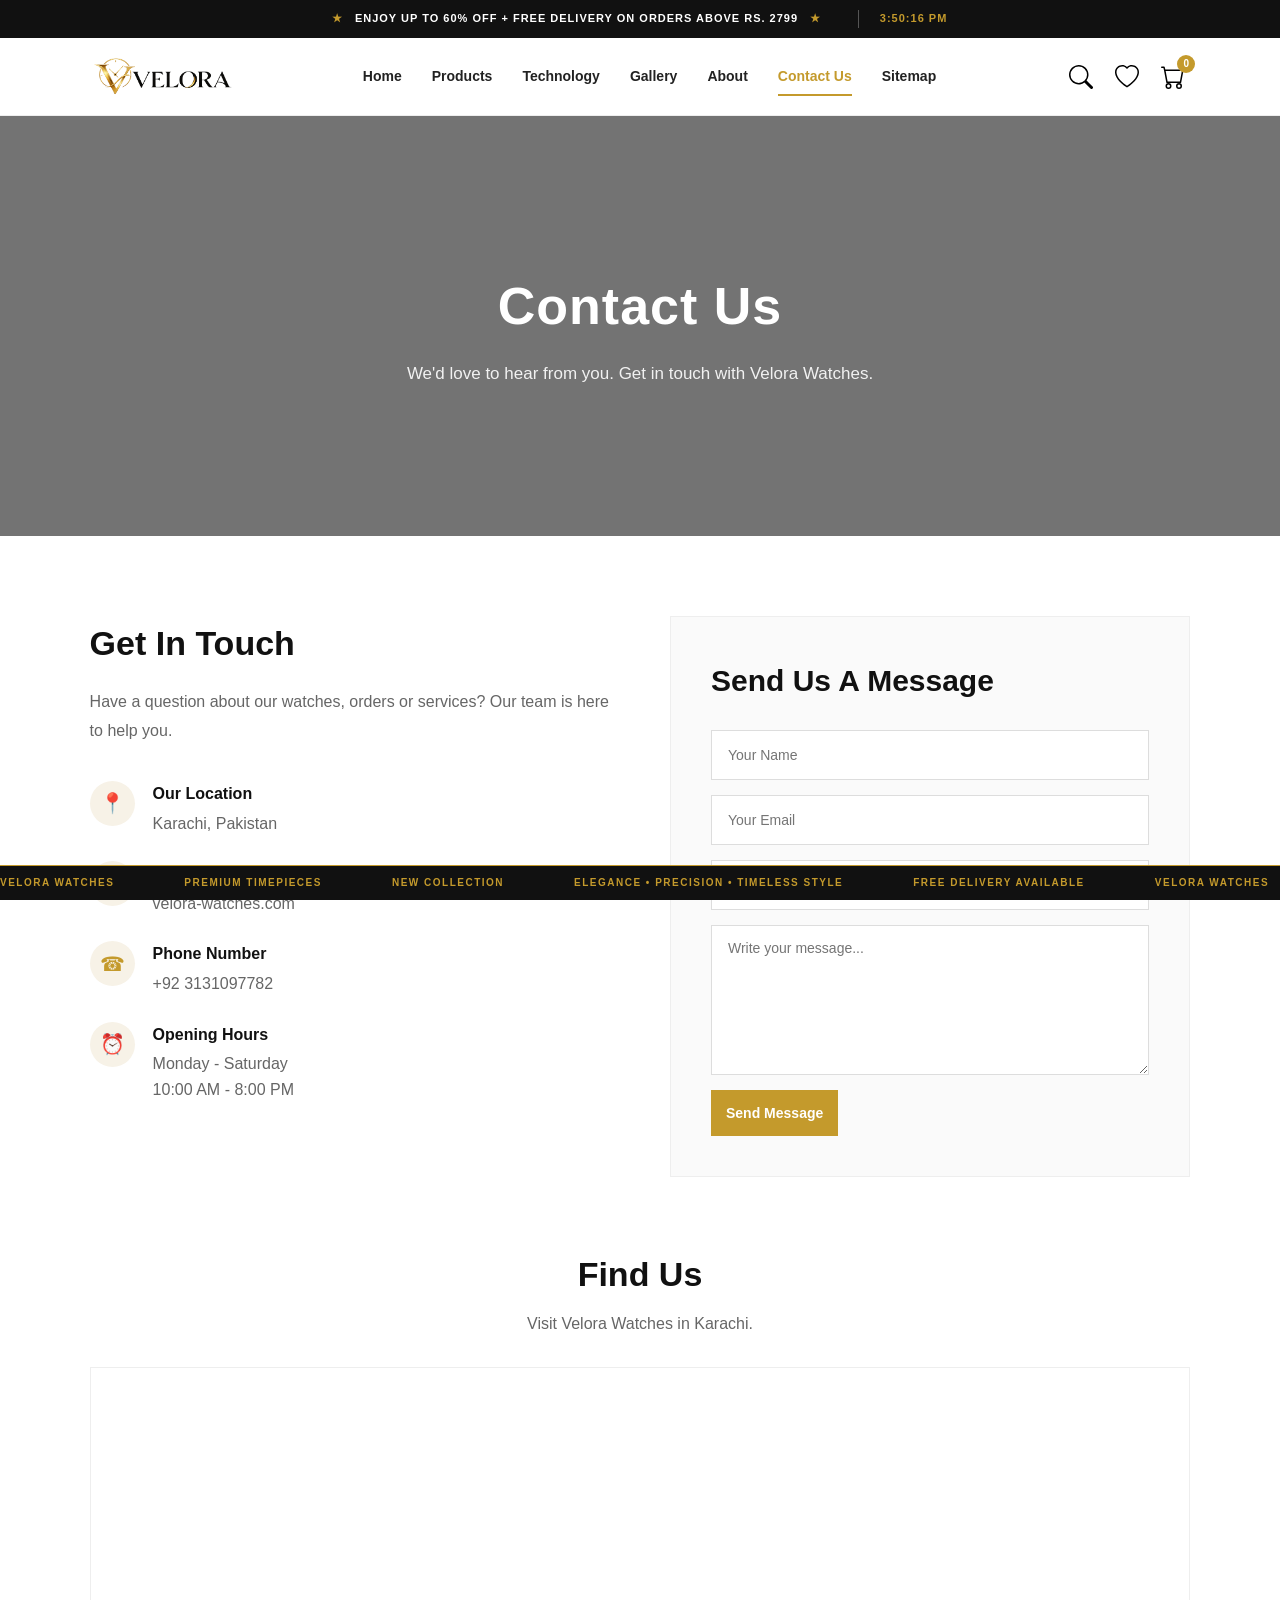
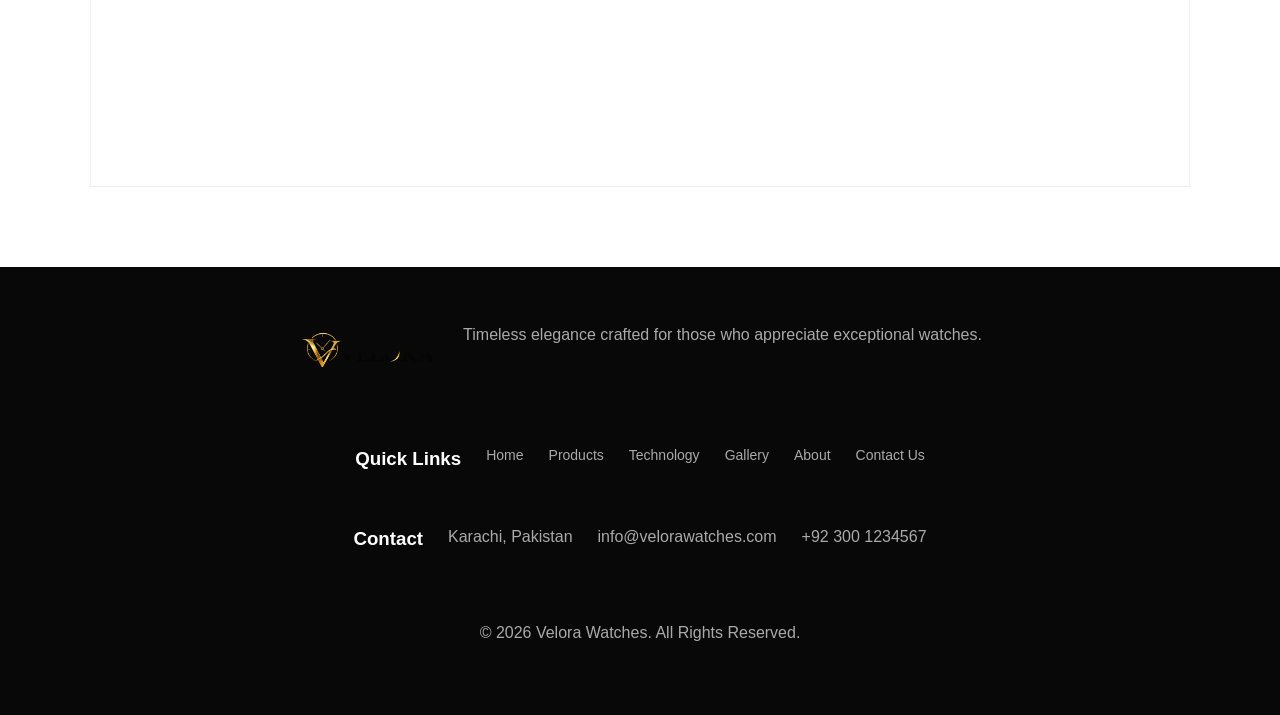
<file: contact.html>
<!DOCTYPE html>
<html lang="en">

<head>
    <meta charset="UTF-8">
    <meta name="viewport" content="width=device-width, initial-scale=1.0">

    <title>Contact Us - Velora Watches</title>

    <link rel="stylesheet" href="assets/css/bootstrap.min.css">
    <link rel="stylesheet" href="assets/css/style copy.css">
    <link rel="stylesheet" href="assets/css/responsive.css">

</head>

<body>

    <!-- TOP BAR -->
    <div class="top-bar">
        <div class="top-bar-content">
            <span>★</span>
            <span>ENJOY UP TO 60% OFF + FREE DELIVERY ON ORDERS ABOVE RS. 2799</span>
            <span>★</span>
            <span class="top-time" id="topTime">--:--:-- --</span>
        </div>
    </div>


    <!-- NAVBAR -->

    <header>
        <nav class="navbar">

            <a href="index.html" class="logo">
                <img src="assets/images/logo.png.png" alt="Velora Watches">
            </a>

            <div class="nav-links" id="navLinks">

                <a href="index.html">Home</a>
                <a href="products.html">Products</a>
                <a href="technology.html">Technology</a>
                <a href="gallery.html">Gallery</a>
                <a href="about.html">About</a>
                <a href="contact.html" class="active">Contact Us</a>
                <a href="sitemap.html">Sitemap</a> 

            </div>

            <div class="nav-icons">

                <!-- Search -->
                <button type="button"
                    class="search-button"
                    id="searchButton"
                    aria-label="Search">

                    <img src="assets/images/search (1).svg"
                        width="24"
                        alt="Search">

                </button>

                <!-- Wishlist -->
                <button type="button">
                    <img src="assets/images/heart.svg"
                        width="24"
                        alt="Wishlist">
                </button>

                <!-- Cart -->
                <button type="button"
                    class="cart-button"
                    id="cartButton">

                    <img src="assets/images/cart.svg"
                        width="24"
                        alt="Cart">

                    <span id="cartCount">0</span>

                </button>

                <!-- Mobile Menu -->
                <button type="button"
                    class="menu-button"
                    id="menuButton">

                    ☰

                </button>

            </div>

        </nav>
    </header>


    <!-- =====================================================
         SEARCH OVERLAY - ADDED
    ====================================================== -->

    <div class="search-overlay" id="searchOverlay">

        <div class="search-box">

            <button type="button"
                class="search-close"
                id="searchClose">
                ×
            </button>

            <h2>
                Search <span>Velora</span>
            </h2>

            <div class="search-input-wrapper">

                <input
                    type="text"
                    id="searchInput"
                    placeholder="Search watches..."
                    autocomplete="off">

                <button type="button"
                    id="searchSubmit">
                    SEARCH
                </button>

            </div>

            <div class="search-results" id="searchResults"></div>

        </div>

    </div>


    <!-- =====================================================
         CONTACT HERO
    ====================================================== -->

    <section class="contact-hero">

        <div class="contact-hero-content">

            <h1>Contact Us</h1>

            <p>
                We'd love to hear from you. Get in touch with Velora Watches.
            </p>

        </div>

    </section>


    <!-- CONTACT PAGE -->

    <section class="contact-page">

        <div class="contact-main">


            <!-- CONTACT INFORMATION -->

            <div class="contact-info-box">

                <h2>Get In Touch</h2>

                <p>
                    Have a question about our watches, orders or services?
                    Our team is here to help you.
                </p>


                <!-- Location -->

                <div class="contact-detail">

                    <div class="contact-detail-icon">
                        📍
                    </div>

                    <div>
                        <h4>Our Location</h4>

                        <p>
                            Karachi, Pakistan
                        </p>
                    </div>

                </div>


                <!-- Email -->

                <div class="contact-detail">

                    <div class="contact-detail-icon">
                        ✉
                    </div>

                    <div>
                        <h4>Email Address</h4>

                        <p>
                            velora-watches.com
                        </p>
                    </div>

                </div>


                <!-- Phone -->

                <div class="contact-detail">

                    <div class="contact-detail-icon">
                        ☎
                    </div>

                    <div>
                        <h4>Phone Number</h4>

                        <p>
                            +92 3131097782
                        </p>
                    </div>

                </div>


                <!-- Opening Hours -->

                <div class="contact-detail">

                    <div class="contact-detail-icon">
                        ⏰
                    </div>

                    <div>
                        <h4>Opening Hours</h4>

                        <p>
                            Monday - Saturday<br>
                            10:00 AM - 8:00 PM
                        </p>
                    </div>

                </div>

            </div>


            <!-- =================================================
                 CONTACT FORM
            ================================================== -->

            <div class="contact-form-box">

                <h2>Send Us A Message</h2>

                <form class="contact-form" id="contactForm">

                    <input
                        type="text"
                        id="name"
                        name="name"
                        placeholder="Your Name"
                        required>

                    <input
                        type="email"
                        id="email"
                        name="email"
                        placeholder="Your Email"
                        required>

                    <input
                        type="text"
                        id="subject"
                        name="subject"
                        placeholder="Subject"
                        required>

                    <textarea
                        id="message"
                        name="message"
                        placeholder="Write your message..."
                        required></textarea>

                    <button
                        type="submit"
                        class="contact-submit">

                        Send Message

                    </button>

                </form>

            </div>

        </div>


        <!-- =====================================================
             LOCATION MAP
        ====================================================== -->

        <div class="contact-location">

            <div class="location-heading">

                <h2>Find Us</h2>

                <p>
                    Visit Velora Watches in Karachi.
                </p>

            </div>


            <div class="location-map">

                <iframe
                    src="https://www.google.com/maps/embed?pb=!1m18!1m12!1m3!1d3621.2713934123685!2d67.12083307448911!3d24.820390877955504!2m3!1f0!2f0!3f0!3m2!1i1024!2i768!4f13.1!3m3!1m2!1s0x3eb33ba09c24ad91%3A0x23320c2fdcb48428!2sAptech%20Learning%20Korangi!5e0!3m2!1sen!2s!4v1788686201871!5m2!1sen!2s"
                    width="600"
                    height="450"
                    style="border:0;"
                    allowfullscreen
                    loading="lazy"
                    referrerpolicy="strict-origin-when-cross-origin">
                </iframe>
                <div class="location-widget">

    <span>📍</span>

    <span id="userLocation">
        Click the button to detect your location
    </span>

    <button id="getLocation" type="button">
        DETECT MY LOCATION
    </button>

</div>

            </div>

        </div>

    </section>


    <!-- =====================================================
         FOOTER
    ====================================================== -->

    <footer>

        <div class="footer-container">

            <div class="footer-box">

                <img
                    src="assets/images/logo.png.png"
                    alt="Velora Watches"
                    width="140">

                <p>
                    Timeless elegance crafted for those
                    who appreciate exceptional watches.
                </p>

            </div>


            <div class="footer-box">

                <h3>Quick Links</h3>

                <a href="index.html">Home</a>
                <a href="products.html">Products</a>
                <a href="technology.html">Technology</a>
                <a href="gallery.html">Gallery</a>
                <a href="about.html">About</a>
                <a href="contact.html">Contact Us</a>

            </div>


            <div class="footer-box">

                <h3>Contact</h3>

                <p>Karachi, Pakistan</p>
                <p>info@velorawatches.com</p>
                <p>+92 300 1234567</p>

            </div>

        </div>


        <div class="footer-bottom">

            <p>
                © 2026 Velora Watches. All Rights Reserved.
            </p>

        </div>

    </footer>






     <!-- =====================================================
     BOTTOM CONTINUOUS TICKER
===================================================== -->

<div class="bottom-ticker">

    <div class="ticker-track">

        <span>
            VELORA WATCHES
        </span>

        <span>
            PREMIUM TIMEPIECES
        </span>

        <span>
            NEW COLLECTION
        </span>

        <span>
            ELEGANCE • PRECISION • TIMELESS STYLE
        </span>

        <span>
            FREE DELIVERY AVAILABLE
        </span>

        <!-- Duplicate content for continuous movement -->

        <span>
            VELORA WATCHES
        </span>

        <span>
            PREMIUM TIMEPIECES
        </span>

        <span>
            NEW COLLECTION
        </span>

        <span>
            ELEGANCE • PRECISION • TIMELESS STYLE
        </span>

        <span>
            FREE DELIVERY AVAILABLE
        </span>

    </div>

</div>


    <!-- =====================================================
         TOP BAR LIVE CLOCK
    ====================================================== -->


    <!-- =====================================================
         JAVASCRIPT
    ====================================================== -->

    <script>

        // =====================================================
        // LIVE TIME - FIXED
        // =====================================================

        function updateTime() {

            const now = new Date();

            let hours = now.getHours();
            let minutes = now.getMinutes();
            let seconds = now.getSeconds();

            let ampm = hours >= 12 ? "PM" : "AM";

            hours = hours % 12;
            hours = hours ? hours : 12;

            minutes =
                minutes < 10
                    ? "0" + minutes
                    : minutes;

            seconds =
                seconds < 10
                    ? "0" + seconds
                    : seconds;

            const topTime =
                document.getElementById("topTime");

            if (topTime) {

                topTime.textContent =
                    hours + ":" +
                    minutes + ":" +
                    seconds + " " +
                    ampm;

            }

        }

        updateTime();

        setInterval(updateTime, 1000);


        // =====================================================
        // MOBILE MENU - FIXED
        // =====================================================

        const menuButton =
            document.getElementById("menuButton");

        const navLinks =
            document.getElementById("navLinks");

        if (menuButton && navLinks) {

            menuButton.addEventListener("click", function () {

                navLinks.classList.toggle("active");

            });

        }


        // =====================================================
        // SEARCH - ADDED
        // =====================================================

        const searchButton =
            document.getElementById("searchButton");

        const searchOverlay =
            document.getElementById("searchOverlay");

        const searchClose =
            document.getElementById("searchClose");

        const searchInput =
            document.getElementById("searchInput");

        const searchSubmit =
            document.getElementById("searchSubmit");

        const searchResults =
            document.getElementById("searchResults");


        // OPEN SEARCH

        if (searchButton && searchOverlay) {

            searchButton.addEventListener("click", function () {

                searchOverlay.classList.add("active");

                if (searchInput) {

                    setTimeout(function () {

                        searchInput.focus();

                    }, 200);

                }

            });

        }


        // CLOSE SEARCH

        if (searchClose && searchOverlay) {

            searchClose.addEventListener("click", function () {

                searchOverlay.classList.remove("active");

            });

        }


        // CLOSE WHEN CLICKING OUTSIDE SEARCH BOX

        if (searchOverlay) {

            searchOverlay.addEventListener("click", function (e) {

                if (e.target === searchOverlay) {

                    searchOverlay.classList.remove("active");

                }

            });

        }


        // SEARCH FUNCTION

        function performSearch() {

            const query =
                searchInput.value.trim();

            if (query === "") {

                searchResults.innerHTML =
                    "Please enter a search term.";

                return;

            }

            searchResults.innerHTML =
                'Searching for <strong>"' +
                query +
                '"</strong>...';

        }


        // SEARCH BUTTON

        if (searchSubmit) {

            searchSubmit.addEventListener(
                "click",
                performSearch
            );

        }


        // ENTER + ESCAPE

        if (searchInput) {

            searchInput.addEventListener("keydown", function (e) {

                if (e.key === "Enter") {

                    performSearch();

                }

                if (e.key === "Escape") {

                    searchOverlay.classList.remove("active");

                }

            });

        }


        // =====================================================
        // CONTACT FORM
        // =====================================================

        const contactForm =
            document.getElementById("contactForm");

        if (contactForm) {

            contactForm.addEventListener("submit", function (e) {

                e.preventDefault();

                alert(
                    "Thank you! Your message has been sent."
                );

                contactForm.reset();

            });

        }

    </script>


    <script src="assets/JS/bootstrap.bundle.min.js"></script>

    <script src="assets/JS/function.js"></script>

</body>

</html>
</file>
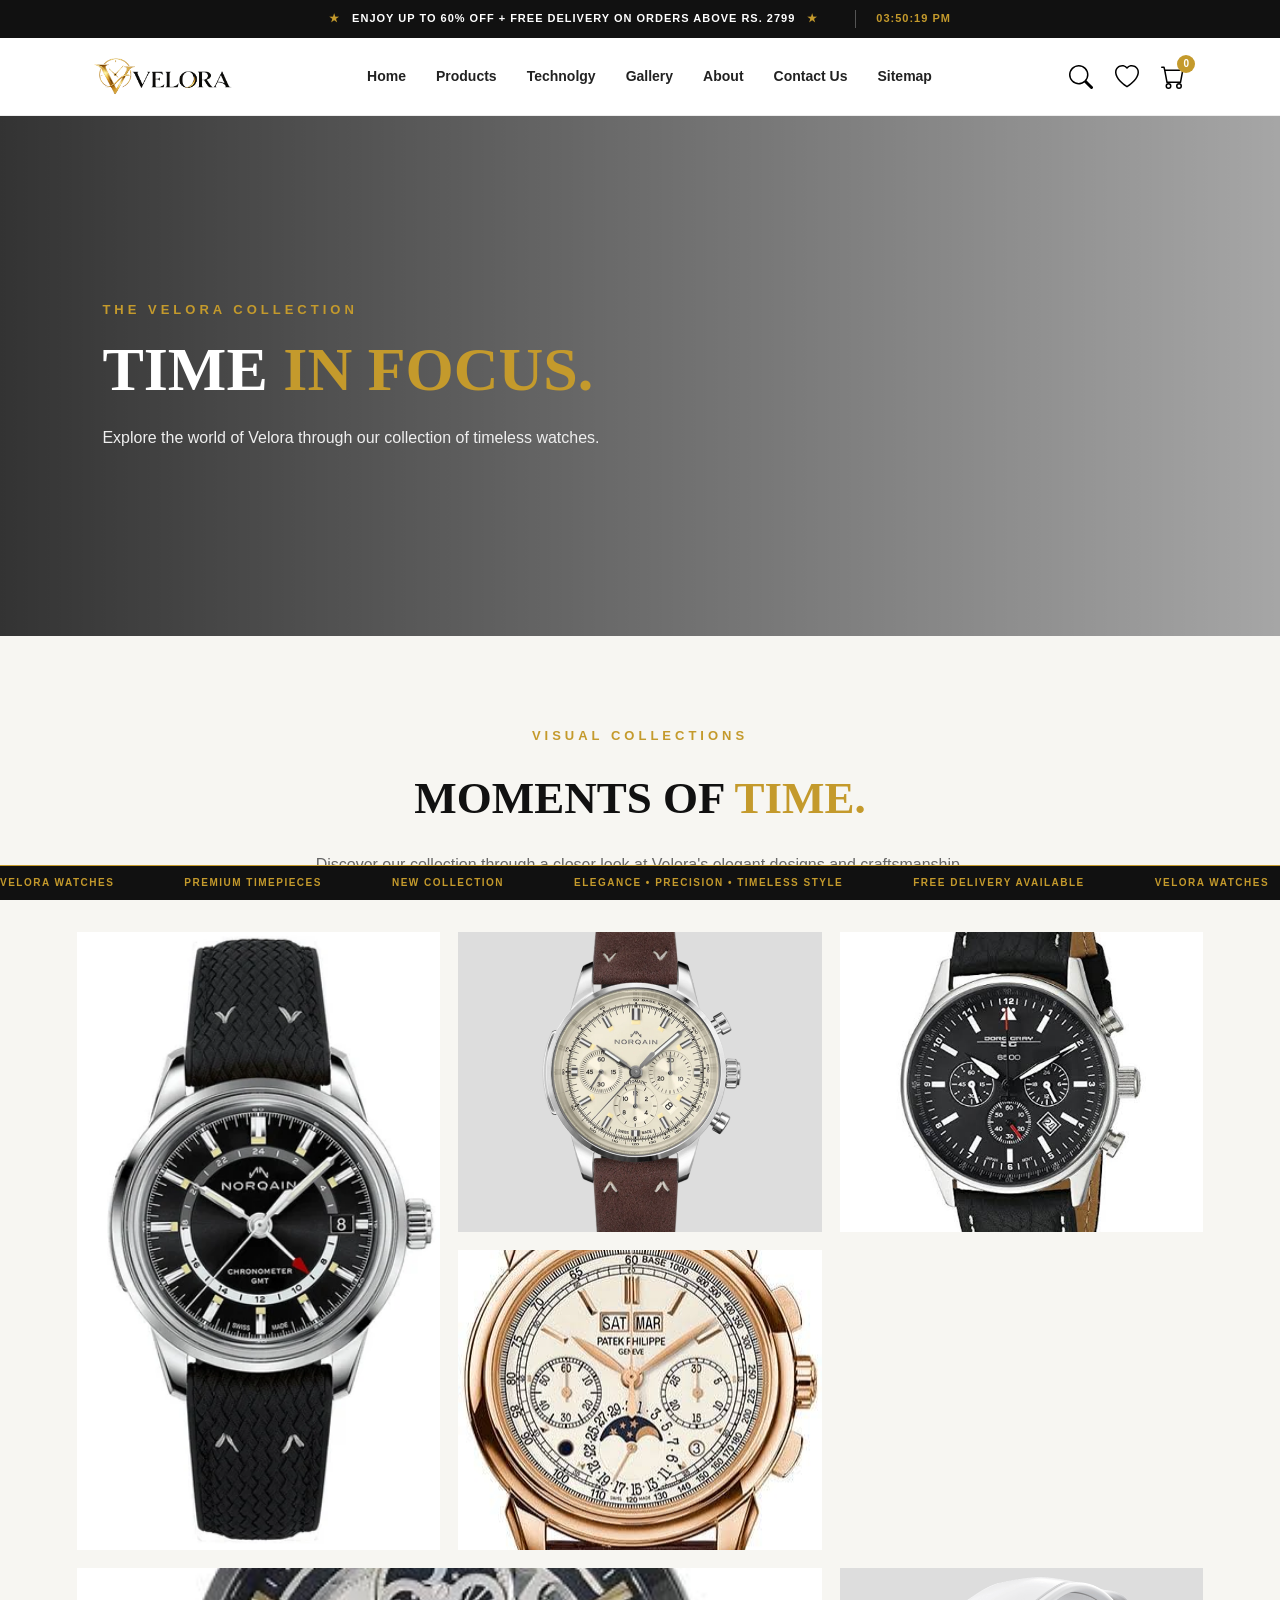
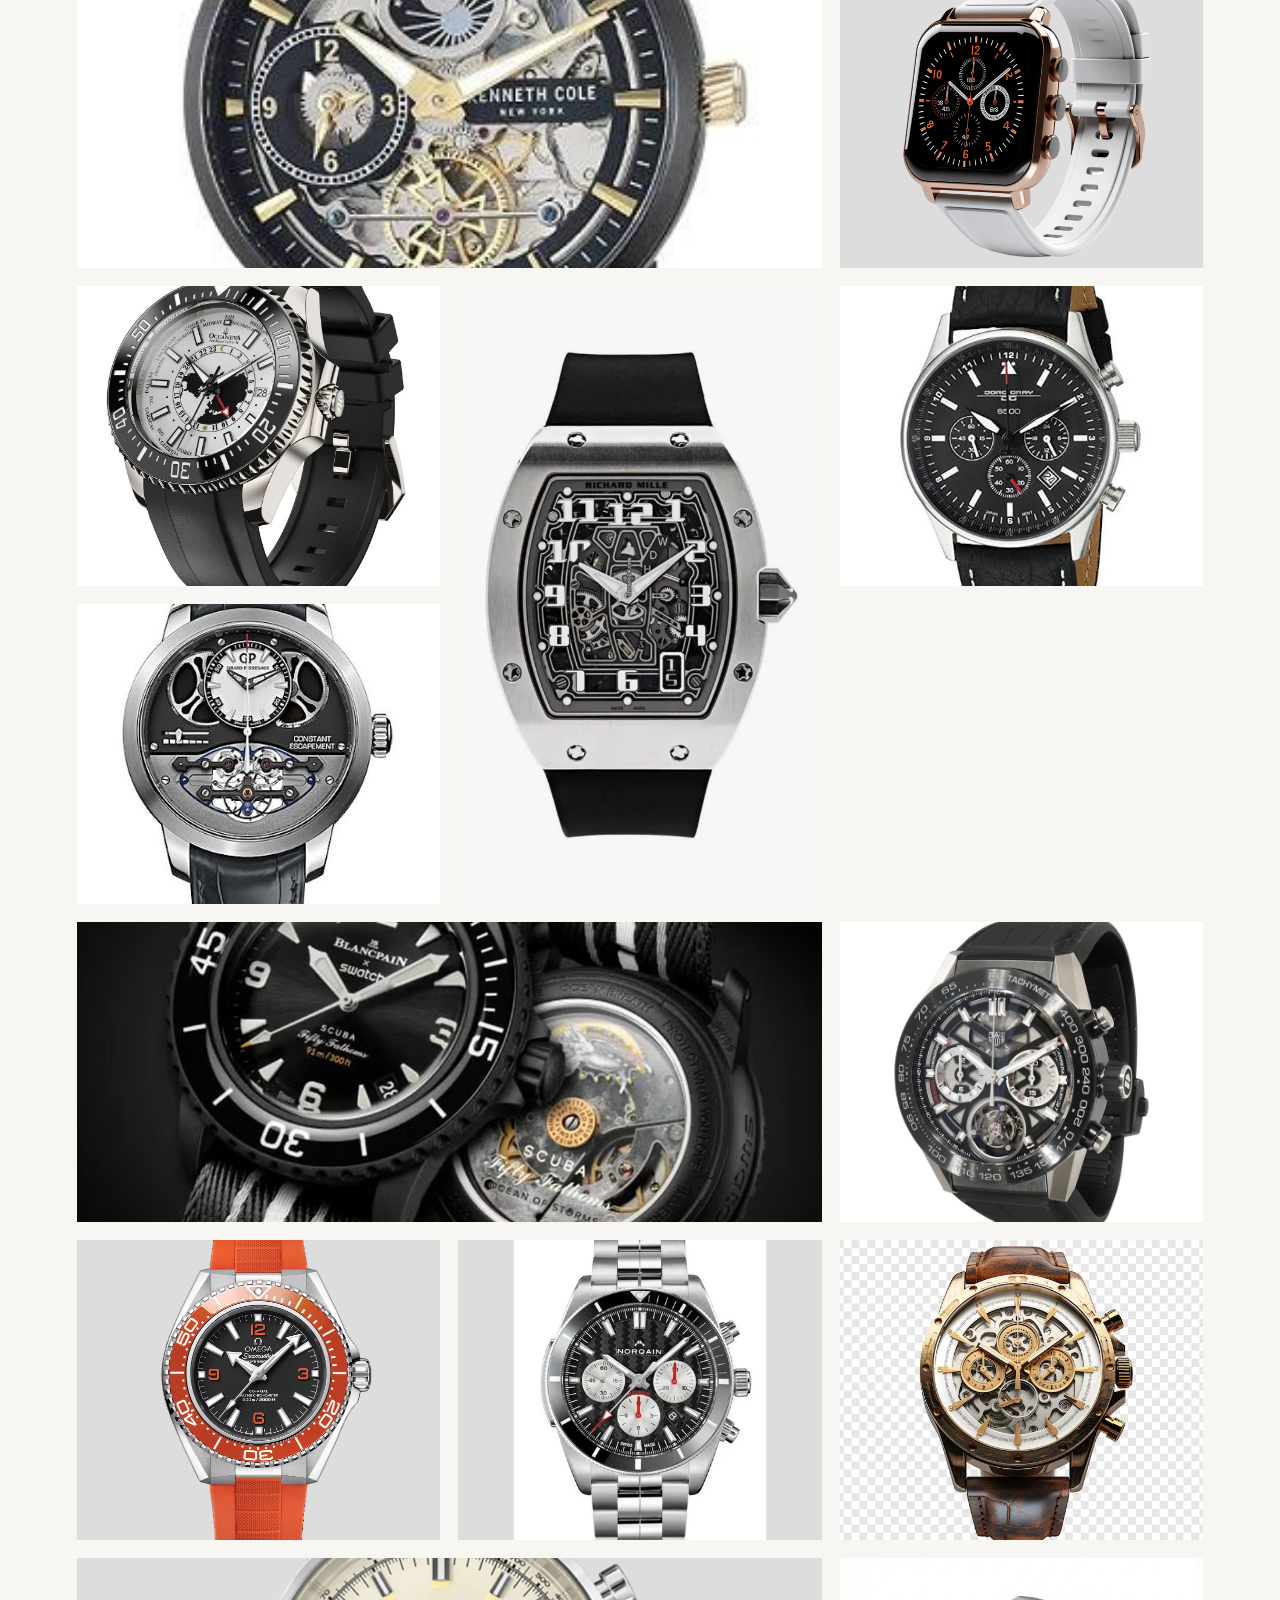
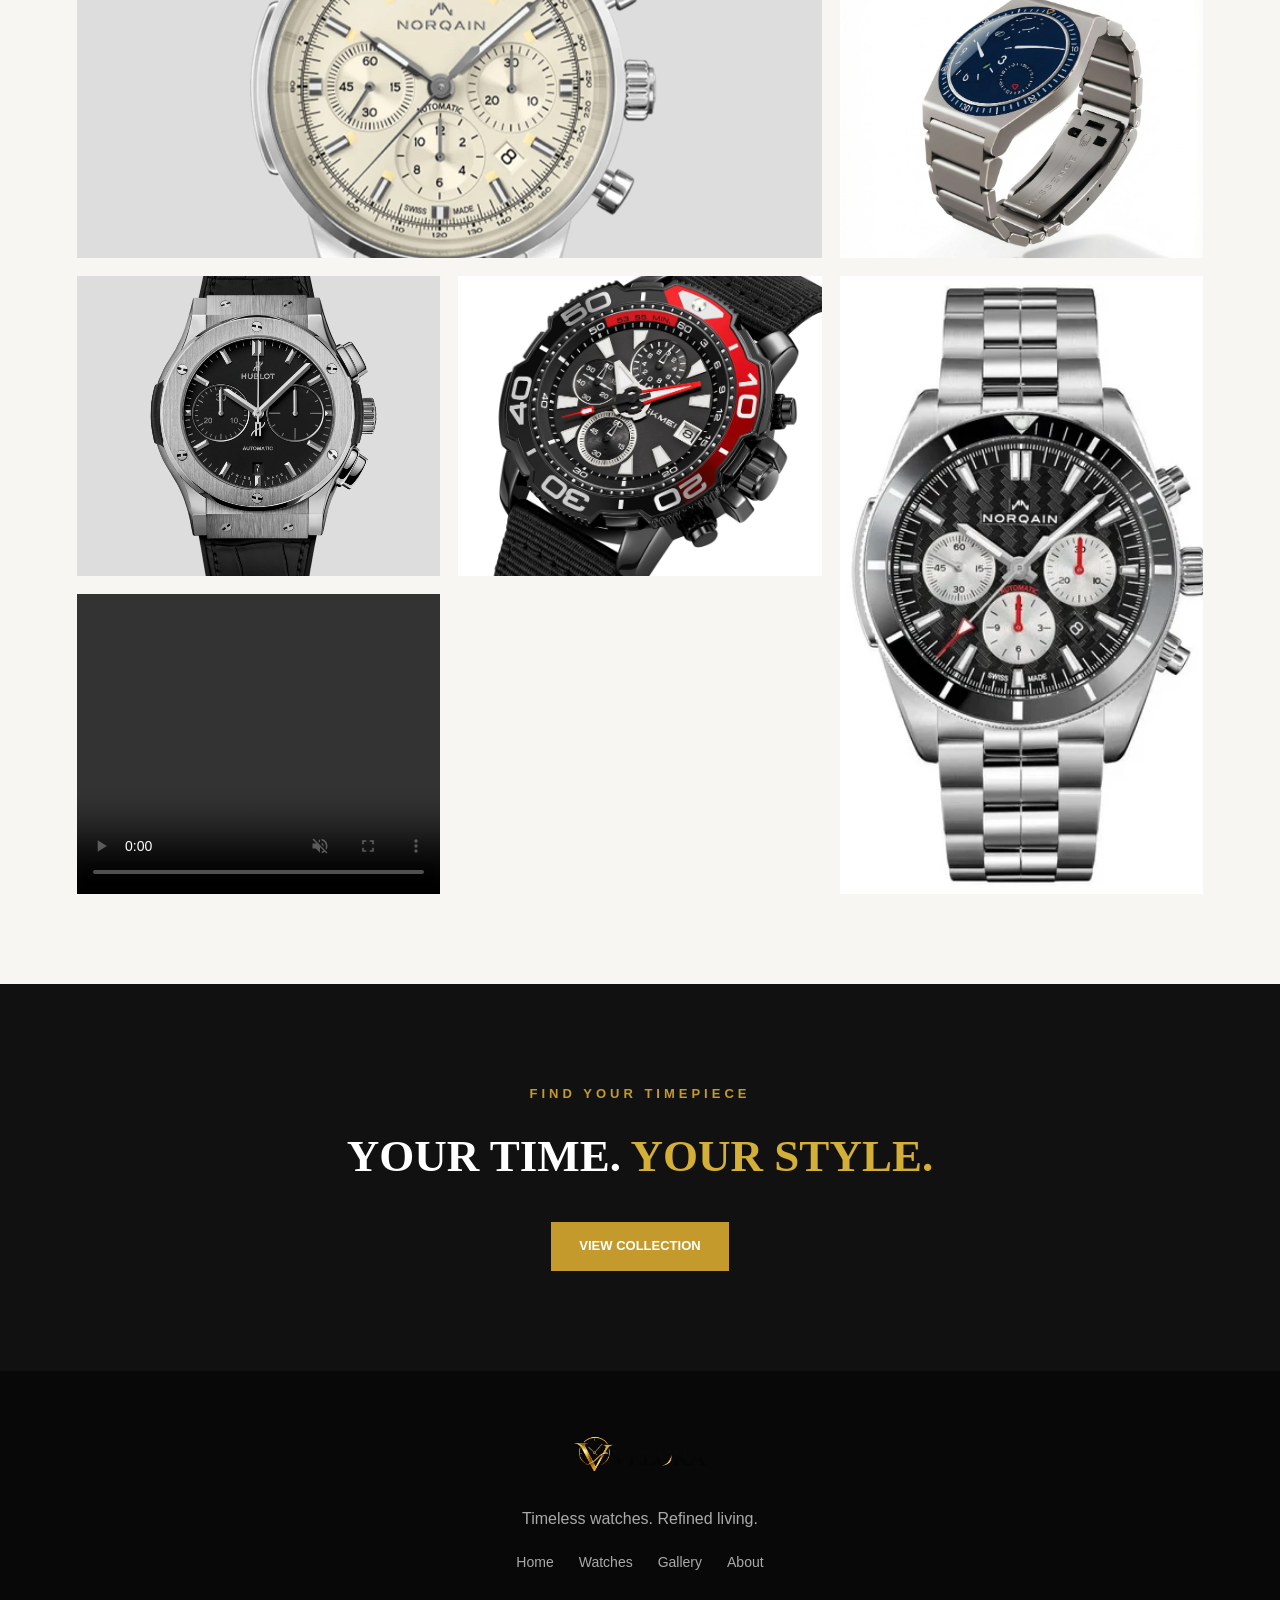
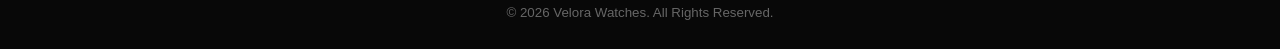
<file: gallery.html>
<!DOCTYPE html>
<html lang="en">

<head>
    <meta charset="UTF-8">
    <meta name="viewport" content="width=device-width, initial-scale=1.0">

    <title>Velora | Gallery</title>

    <link rel="stylesheet" href="assets/css/bootstrap.min.css">
    <link rel="stylesheet" href="assets/css/style copy.css">
    <link rel="stylesheet" href="assets/css/responsive.css">
</head>

<body>

    <!-- TOP BAR -->
    <div class="top-bar">
        <div class="top-bar-content">
            <span>★</span>
            <span>ENJOY UP TO 60% OFF + FREE DELIVERY ON ORDERS ABOVE RS. 2799</span>
            <span>★</span>
            <span class="top-time" id="topTime">--:--:-- --</span>
        </div>
    </div>


    <!-- NAVBAR -->
    <header>

        <nav class="navbar">

            <a href="#" class="logo">
                <img src="assets/images/logo.png.png" alt="Velora Watches">
            </a>

            <div class="nav-links" id="navLinks">

                <a href="index.html">Home</a>
                <a href="products.html">Products</a>
                <a href="technology.html">Technolgy</a>
                <a href="gallery.html">Gallery</a>
                <a href="about.html">About</a>
                <a href="contact.html">Contact Us</a>
                <a href="sitemap.html">Sitemap</a> 

            </div>

            <div class="nav-icons">

                <!-- SEARCH -->
                <button
                    type="button"
                    class="search-button"
                    id="searchButton"
                    aria-label="Search">

                    <img
                        src="assets/images/search (1).svg"
                        width="24px"
                        alt="Search">

                </button>


                <!-- WISHLIST -->
                <button type="button">

                    <img
                        src="assets/images/heart.svg"
                        width="24px"
                        alt="Wishlist">

                </button>


                <!-- CART -->
                <button
                    type="button"
                    class="cart-button"
                    id="cartButton">

                    <img
                        src="assets/images/cart.svg"
                        width="24px"
                        alt="Cart">

                    <span id="cartCount">0</span>

                </button>


                <!-- MOBILE MENU -->
                <button
                    type="button"
                    class="menu-button"
                    id="menuButton">

                    ☰

                </button>

            </div>

        </nav>

    </header>


         <!-- SEARCH OVERLAY -->


    <div class="search-overlay" id="searchOverlay">

        <div class="search-box">

            <button
                type="button"
                class="search-close"
                id="searchClose">

                ×

            </button>


            <h2>
                Search <span>Velora</span>
            </h2>


            <div class="search-input-wrapper">

                <input
                    type="text"
                    id="searchInput"
                    placeholder="Search watches..."
                    autocomplete="off">


                <button
                    type="button"
                    id="searchSubmit">

                    SEARCH

                </button>

            </div>


            <div
                class="search-results"
                id="searchResults">
            </div>

        </div>

    </div>


    <!-- GALLERY HERO -->

    <section class="gallery-hero">

        <div class="gallery-hero-content">

            <p class="subtitle">
                THE VELORA COLLECTION
            </p>

            <h1>
                TIME
                <span>IN FOCUS.</span>
            </h1>

            <p>
                Explore the world of Velora through our
                collection of timeless watches.
            </p>

        </div>

    </section>


    <!-- GALLERY -->

    <section class="gallery-section">

        <div class="gallery-heading">

            <p class="subtitle">
                VISUAL COLLECTIONs
            </p>

            <h2>
                MOMENTS OF
                <span>TIME.</span>
            </h2>

            <p>
                Discover our collection through a closer look
                at Velora's elegant designs and craftsmanship.
            </p>

        </div>


        <div class="gallery-grid">


            <div class="gallery-item gallery-large">

                <img
                    src="assets/images/image 11.webp"
                    alt="Velora Watch">

                <div class="gallery-overlay">
                    <span>CHRONOGRAPH</span>
                </div>

            </div>


            <div class="gallery-item">

                <img
                    src="assets/images/image 10.webp"
                    alt="Velora Watch">

                <div class="gallery-overlay">
                    <span>CLASSIC SILVER</span>
                </div>

            </div>


            <div class="gallery-item">

                <img
                    src="assets/images/image 23.webp"
                    alt="Velora Watch">

                <div class="gallery-overlay">
                    <span>ROYAL AUTOMATIC</span>
                </div>

            </div>


            <div class="gallery-item">

                <img
                    src="assets/images/image 29.webp"
                    alt="Velora Watch">

                <div class="gallery-overlay">
                    <span>EXECUTIVE GOLD</span>
                </div>

            </div>


            <div class="gallery-item gallery-wide">

                <img
                    src="assets/images/image 24.webp"
                    alt="Velora Watch">

                <div class="gallery-overlay">
                    <span>MIDNIGHT STEEL</span>
                </div>

            </div>


            <div class="gallery-item">

                <img
                    src="assets/images/image 19.webp"
                    alt="Velora Watch">

                <div class="gallery-overlay">
                    <span>HERITAGE BROWN</span>
                </div>

            </div>


            <div class="gallery-item">

                <img
                    src="assets/images/image 26.webp"
                    alt="Velora Watch">

                <div class="gallery-overlay">
                    <span>ELITE SILVER</span>
                </div>

            </div>


            <div class="gallery-item gallery-large">

                <img
                    src="assets/images/image 28.webp"
                    alt="Velora Watch">

                <div class="gallery-overlay">
                    <span>OCEAN BLUE</span>
                </div>

            </div>


            <div class="gallery-item">

                <img
                    src="assets/images/image 23.webp"
                    alt="Velora Watch">

                <div class="gallery-overlay">
                    <span>PRESTIGE BLACK</span>
                </div>

            </div>


            <div class="gallery-item">

                <img
                    src="assets/images/image 25.webp"
                    alt="Velora Watch">

                <div class="gallery-overlay">
                    <span>CLASSIC GOLD</span>
                </div>

            </div>


            <div class="gallery-item gallery-wide">

                <img
                    src="assets/images/image 21.webp"
                    alt="Velora Watch">

                <div class="gallery-overlay">
                    <span>URBAN STEEL</span>
                </div>

            </div>


            <div class="gallery-item">

                <img
                    src="assets/images/image 31.webp"
                    alt="Velora Watch">

                <div class="gallery-overlay">
                    <span>SIGNATURE BROWN</span>
                </div>

            </div>


            <div class="gallery-item">

                <img
                    src="assets/images/image 5.webp"
                    alt="Velora Watch">

                <div class="gallery-overlay">
                    <span>ROYAL BLUE</span>
                </div>

            </div>


            <div class="gallery-item">

                <img
                    src="assets/images/image 7.webp"
                    alt="Velora Watch">

                <div class="gallery-overlay">
                    <span>MINIMAL SILVER</span>
                </div>

            </div>


            <div class="gallery-item">

                <img
                    src="assets/images/image 18.webp"
                    alt="Velora Watch">

                <div class="gallery-overlay">
                    <span>BLACK EDITION</span>
                </div>

            </div>


            <div class="gallery-item gallery-wide">

                <img
                    src="assets/images/image 10.webp"
                    alt="Velora Watch">

                <div class="gallery-overlay">
                    <span>LUXURY GOLD</span>
                </div>

            </div>


            <div class="gallery-item">

                <img
                    src="assets/images/image 22.webp"
                    alt="Velora Watch">

                <div class="gallery-overlay">
                    <span>SPORT CHRONO</span>
                </div>

            </div>


            <div class="gallery-item">

                <img
                    src="assets/images/image 12.webp"
                    alt="Velora Watch">

                <div class="gallery-overlay">
                    <span>CLASSIC BLACK</span>
                </div>

            </div>


            <div class="gallery-item">

                <img
                    src="assets/images/image 14.webp"
                    alt="Velora Watch">

                <div class="gallery-overlay">
                    <span>PRESTIGE GOLD</span>
                </div>

            </div>


            <div class="gallery-item gallery-large">

                <img
                    src="assets/images/image 7.webp"
                    alt="Velora Watch">

                <div class="gallery-overlay">
                    <span>SIGNATURE EDITION</span>
                </div>

            </div>


                 <!-- VIDEO -->
           

            <div class="gallery-item gallery-video">

                <video
                    controls
                    muted
                    loop
                    playsinline>

                    <source
                        src="assets/videos/istockphoto-1427950414-640_adpp_is.mp4"
                        type="video/mp4">

                    Your browser does not support the video tag.

                </video>


                <div class="gallery-overlay">

                    <span>
                        VELORA COLLECTION
                    </span>

                </div>

            </div>


        </div>

    </section>


    <!-- CTA -->

    <section class="gallery-cta">

        <p class="subtitle">
            FIND YOUR TIMEPIECE
        </p>

        <h2>
            YOUR TIME.
            <span>YOUR STYLE.</span>
        </h2>

        <a
            href="products.html"
            class="about-btn">

            VIEW COLLECTION

        </a>

    </section>


    <!-- FOOTER -->

    <footer>

        <img
            src="assets/images/logo.png.png"
            alt="Velora">

        <p>
            Timeless watches. Refined living.
        </p>

        <div>

            <a href="index.html">
                Home
            </a>

            <a href="products.html">
                Watches
            </a>

            <a href="gallery.html">
                Gallery
            </a>

            <a href="about.html">
                About
            </a>

        </div>

        <small>
            © 2026 Velora Watches. All Rights Reserved.
        </small>

    </footer>
    


     <!-- =====================================================
     BOTTOM CONTINUOUS TICKER
===================================================== -->

<div class="bottom-ticker">

    <div class="ticker-track">

        <span>
            VELORA WATCHES
        </span>

        <span>
            PREMIUM TIMEPIECES
        </span>

        <span>
            NEW COLLECTION
        </span>

        <span>
            ELEGANCE • PRECISION • TIMELESS STYLE
        </span>

        <span>
            FREE DELIVERY AVAILABLE
        </span>

        <!-- Duplicate content for continuous movement -->

        <span>
            VELORA WATCHES
        </span>

        <span>
            PREMIUM TIMEPIECES
        </span>

        <span>
            NEW COLLECTION
        </span>

        <span>
            ELEGANCE • PRECISION • TIMELESS STYLE
        </span>

        <span>
            FREE DELIVERY AVAILABLE
        </span>

    </div>

</div>


    <!-- =====================================================
         TOP BAR LIVE CLOCK
    ====================================================== -->


    <!-- =====================================================
         LIVE TIME
    ====================================================== -->

    <script>

        function updateTopTime() {

            const timeElement =
                document.getElementById("topTime");

            if (!timeElement) return;


            const now = new Date();

            let hours = now.getHours();

            const minutes =
                String(now.getMinutes()).padStart(2, "0");

            const seconds =
                String(now.getSeconds()).padStart(2, "0");

            const ampm =
                hours >= 12 ? "PM" : "AM";


            hours = hours % 12;

            if (hours === 0) {
                hours = 12;
            }


            hours =
                String(hours).padStart(2, "0");


            timeElement.textContent =
                `${hours}:${minutes}:${seconds} ${ampm}`;

        }


        updateTopTime();

        setInterval(updateTopTime, 1000);

    </script>


    <!-- =====================================================
         MOBILE MENU
    ====================================================== -->

    <script>

        document.addEventListener(
            "DOMContentLoaded",
            function () {

                const menuButton =
                    document.getElementById("menuButton");

                const navLinks =
                    document.getElementById("navLinks");


                if (menuButton && navLinks) {

                    menuButton.addEventListener(
                        "click",
                        function () {

                            navLinks.classList.toggle("active");

                        }
                    );

                }

            }
        );

    </script>


    <!-- =====================================================
         SEARCH FUNCTION
    ====================================================== -->

    <script>

        document.addEventListener(
            "DOMContentLoaded",
            function () {


                const searchButton =
                    document.getElementById("searchButton");

                const searchOverlay =
                    document.getElementById("searchOverlay");

                const searchClose =
                    document.getElementById("searchClose");

                const searchInput =
                    document.getElementById("searchInput");

                const searchSubmit =
                    document.getElementById("searchSubmit");

                const searchResults =
                    document.getElementById("searchResults");


                if (
                    !searchButton ||
                    !searchOverlay ||
                    !searchClose ||
                    !searchInput ||
                    !searchSubmit ||
                    !searchResults
                ) {

                    return;

                }


                /* OPEN SEARCH */

                function openSearch() {

                    searchOverlay.classList.add("active");

                    searchInput.value = "";

                    searchResults.innerHTML = "";

                    setTimeout(
                        function () {

                            searchInput.focus();

                        },
                        150
                    );

                }


                /* CLOSE SEARCH */

                function closeSearch() {

                    searchOverlay.classList.remove("active");

                }


                /* SEARCH GALLERY */

                function performSearch() {

                    const value =
                        searchInput.value
                            .trim()
                            .toLowerCase();


                    const galleryItems =
                        document.querySelectorAll(
                            ".gallery-item"
                        );


                    if (value === "") {

                        galleryItems.forEach(
                            function (item) {

                                item.style.display = "";

                            }
                        );


                        searchResults.innerHTML =
                            "Please enter a watch name.";

                        return;

                    }


                    let found = 0;


                    galleryItems.forEach(
                        function (item) {

                            const text =
                                item.textContent
                                    .toLowerCase();


                            if (
                                text.includes(value)
                            ) {

                                item.style.display = "";

                                found++;

                            } else {

                                item.style.display = "none";

                            }

                        }
                    );


                    if (found > 0) {

                        searchResults.innerHTML =
                            "<strong>" +
                            found +
                            "</strong> watch found.";


                        setTimeout(
                            function () {

                                closeSearch();


                                const firstMatch =
                                    document.querySelector(
                                        ".gallery-item:not([style*='display: none'])"
                                    );


                                if (firstMatch) {

                                    firstMatch.scrollIntoView({

                                        behavior: "smooth",

                                        block: "center"

                                    });

                                }

                            },
                            600
                        );


                    } else {

                        searchResults.innerHTML =
                            "No watch found for <strong>" +
                            searchInput.value +
                            "</strong>.";

                    }

                }


                /* SEARCH BUTTON */

                searchButton.addEventListener(
                    "click",
                    openSearch
                );


                /* CLOSE BUTTON */

                searchClose.addEventListener(
                    "click",
                    closeSearch
                );


                /* SEARCH SUBMIT */

                searchSubmit.addEventListener(
                    "click",
                    performSearch
                );


                /* ENTER + ESCAPE */

                searchInput.addEventListener(
                    "keydown",
                    function (event) {

                        if (event.key === "Enter") {

                            event.preventDefault();

                            performSearch();

                        }


                        if (event.key === "Escape") {

                            closeSearch();

                        }

                    }
                );


                /* CLICK OUTSIDE */

                searchOverlay.addEventListener(
                    "click",
                    function (event) {

                        if (
                            event.target === searchOverlay
                        ) {

                            closeSearch();

                        }

                    }
                );

            }
        );

    </script>




    <script src="assets/JS/bootstrap.bundle.min.js"></script>

    <script src="assets/JS/function.js"></script>

</body>

</html>
</file>
<file: assets/css/style copy.css>
* {
    margin: 0;
    padding: 0;
    box-sizing: border-box;
}

html {
    scroll-behavior: smooth;
}

body {
    font-family: Arial, sans-serif;
    color: #111;
    background: #fff;
    line-height: 1.6;
}

a {
    text-decoration: none;
    color: inherit;
}

button {
    font-family: inherit;
    cursor: pointer;
}


   /* TOP PROMO BAR */

.top-bar {
    width: 100%;
    background: #111;
    color: #fff;
    overflow: hidden;
    position: relative;
    z-index: 1101;
}

.top-bar-content {
    min-height: 38px;
    display: flex;
    align-items: center;
    justify-content: center;
    gap: 12px;
    padding: 8px 20px;
    font-size: 11px;
    font-weight: bold;
    letter-spacing: 1px;
    text-transform: uppercase;
    white-space: nowrap;
}

.top-bar-content > span:first-child,
.top-bar-content > span:nth-child(3) {
    color: #c49a2c;
}

.top-time {
    margin-left: 25px;
    padding-left: 20px;
    border-left: 1px solid #555;
    color: #c49a2c;
    font-size: 11px;
    min-width: 90px;
    text-align: center;
}



   /* NAVBAR */


.navbar {
    width: 100%;
    min-height: 78px;
    padding: 0 7%;

    display: flex;
    align-items: center;
    justify-content: space-between;

    background: #fff;
    border-bottom: 1px solid #eee;

    position: sticky;
    top: 0;
    z-index: 1000;
}

.logo img {
    width: 145px;
    height: auto;
    display: block;
}

.nav-links {
    display: flex;
    align-items: center;
    gap: 30px;
}

.nav-links a {
    position: relative;

    color: #222;
    font-size: 14px;
    font-weight: 600;

    transition: 0.3s ease;
}

.nav-links a:hover,
.nav-links a.active {
    color: #c49a2c;
}

.nav-links a.active::after {
    content: "";

    position: absolute;
    left: 0;
    bottom: -8px;

    width: 100%;
    height: 2px;

    background: #c49a2c;
}

.nav-icons {
    display: flex;
    align-items: center;
    gap: 12px;
}

.nav-icons button {
    border: none;
    background: transparent;
    padding: 5px;
}

.nav-icons img {
    display: block;
}

.cart-button {
    position: relative;
}

#cartCount {
    position: absolute;

    top: -5px;
    right: -5px;

    width: 18px;
    height: 18px;

    display: flex;
    align-items: center;
    justify-content: center;

    border-radius: 50%;

    background: #c49a2c;
    color: #fff;

    font-size: 10px;
    font-weight: bold;
}

.menu-button {
    display: none;
    font-size: 24px;
}



   /* COMMON */

.subtitle {
    color: #c49a2c;

    font-size: 13px;
    font-weight: bold;

    letter-spacing: 4px;
    text-transform: uppercase;

    margin-bottom: 15px;
}

h2 span,
h1 span {
    color: #c49a2c;
}


/* 
   HOME HERO */

.hero {
    min-height: 700px;

    display: flex;
    align-items: center;

    padding: 80px 8%;

    color: #fff;

    background:
        linear-gradient(
            90deg,
            rgba(0, 0, 0, 0.82),
            rgba(0, 0, 0, 0.45),
            rgba(0, 0, 0, 0.10)
        ),
        url("https://images.unsplash.com/photo-1524805444758-089113d48a6d?auto=format&fit=crop&w=1800&q=85")
        center/cover no-repeat;
}

.hero-content {
    max-width: 680px;
}

.hero h1 {
    font-family: Georgia, serif;

    font-size: 68px;
    line-height: 1.08;

    margin-bottom: 25px;
}

.hero p:not(.subtitle) {
    max-width: 600px;

    color: #eee;

    font-size: 17px;
    line-height: 1.8;

    margin-bottom: 30px;
}

.hero-buttons {
    display: flex;
    gap: 15px;
}

.btn {
    display: inline-block;

    padding: 14px 28px;

    font-size: 14px;
    font-weight: bold;

    transition: 0.3s ease;
}

.gold-btn {
    background: #c49a2c;
    color: #fff;
}

.gold-btn:hover {
    background: #a77f19;
    transform: translateY(-2px);
}

.outline-btn {
    color: #fff;
    border: 1px solid #fff;
}

.outline-btn:hover {
    background: #fff;
    color: #111;
}


/* 
   HOME INTRO Section */

.intro {
    padding: 90px 8%;
    text-align: center;
}

.intro h2 {
    font-family: Georgia, serif;

    font-size: 45px;
    line-height: 1.2;

    margin-bottom: 20px;
}

.intro > p:last-child {
    max-width: 800px;
    margin: auto;

    color: #666;
    line-height: 1.8;
}



   /* HOME PRODUCTS */

.products {
    padding: 90px 7%;
    background: #f7f6f2;
}

.section-title {
    max-width: 1200px;
    margin: 0 auto 35px;

    display: flex;
    justify-content: space-between;
    align-items: end;

    gap: 30px;
}

.section-title h2 {
    font-family: Georgia, serif;
    font-size: 43px;
}

.section-title > p {
    max-width: 450px;
    color: #666;
}

.filters,
.product-filters {
    max-width: 1200px;
    margin: 0 auto 40px;

    display: flex;
    justify-content: center;
    flex-wrap: wrap;

    gap: 10px;
}

.filter {
    padding: 10px 18px;

    background: transparent;

    border: 1px solid #ccc;

    color: #333;

    font-size: 12px;
    font-weight: bold;

    transition: 0.3s;
}

.filter:hover,
.filter.active {
    background: #c49a2c;
    border-color: #c49a2c;
    color: #fff;
}

.product-grid {
    max-width: 1200px;
    margin: auto;

    display: grid;
    grid-template-columns: repeat(4, 1fr);

    gap: 22px;
}

.product-card {
    background: #fff;

    border: 1px solid #e9e9e9;

    overflow: hidden;

    transition: 0.3s ease;
}

.product-card:hover {
    transform: translateY(-7px);

    box-shadow:
        0 15px 35px rgba(0, 0, 0, 0.10);
}

.product-image {
    height: 310px;

    position: relative;
    overflow: hidden;

    background: #f2f2f2;
}

.product-image img {
    width: 100%;
    height: 100%;

    object-fit: cover;

    display: block;

    transition: 0.5s ease;
}

.product-card:hover .product-image img {
    transform: scale(1.07);
}

.badge {
    position: absolute;

    top: 15px;
    left: 15px;

    padding: 6px 10px;

    background: #c49a2c;
    color: #fff;

    font-size: 10px;
    font-weight: bold;
}

.heart {
    position: absolute;

    top: 12px;
    right: 12px;

    width: 35px;
    height: 35px;

    border: none;
    border-radius: 50%;

    background: #fff;

    font-size: 21px;
}

.product-info {
    padding: 22px;
}

.product-info small {
    color: #b28a20;

    font-size: 10px;
    font-weight: bold;

    letter-spacing: 2px;
}

.product-info h3 {
    font-family: Georgia, serif;

    font-size: 20px;

    margin: 6px 0;
}

.product-info p {
    color: #b28a20;
    font-weight: bold;

    margin-bottom: 15px;
}

.add-cart {
    width: 100%;

    padding: 12px;

    border: 1px solid #111;

    background: #111;
    color: #fff;

    font-size: 12px;
    font-weight: bold;

    transition: 0.3s;
}

.add-cart:hover {
    background: #c49a2c;
    border-color: #c49a2c;
}

/* Try Changes */
/* CART PRODUCT IMAGE */

.cart-item {
    display: flex;
    align-items: center;
    gap: 12px;
    margin-bottom: 18px;
    padding-bottom: 18px;
    border-bottom: 1px solid #eee;
}

.cart-item img {
    width: 70px;
    height: 70px;
    object-fit: cover;
    flex-shrink: 0;
    border: 1px solid #eee;
}

.cart-item-info {
    flex: 1;
}

.cart-item-info h4 {
    font-family: Georgia, serif;
    font-size: 15px;
    margin-bottom: 5px;
}

.cart-item-info p {
    color: #c49a2c;
    font-size: 13px;
    font-weight: bold;
    margin: 0;
}



   /* PRODUCTS PAGE HERO */

.products-hero {
    min-height: 500px;

    display: flex;
    align-items: center;

    padding: 80px 8%;

    color: #fff;

    background:
        linear-gradient(
            90deg,
            rgba(0, 0, 0, 0.80),
            rgba(0, 0, 0, 0.40)
        ),
        url("https://images.unsplash.com/photo-1495857000853-fe46c8aefc30?auto=format&fit=crop&w=1800&q=85")
        center/cover no-repeat;
}

.products-hero-content {
    max-width: 700px;
}

.products-hero h1 {
    font-family: Georgia, serif;

    font-size: 60px;
    line-height: 1.1;

    margin-bottom: 20px;
}

.products-hero p:last-child {
    max-width: 600px;

    color: #eee;
    line-height: 1.8;
}



   /* PRODUCTS PAGE */

.products-page {
    padding: 90px 7%;
    background: #f7f6f2;
}

.products-heading {
    max-width: 1200px;
    margin: 0 auto 35px;

    display: flex;
    justify-content: space-between;
    align-items: end;

    gap: 30px;
}

.products-heading h2 {
    font-family: Georgia, serif;
    font-size: 43px;
}

.products-heading > p {
    max-width: 430px;
    color: #666;
}

   /* TECHNOLOGY */

.technology-hero {
    min-height: 560px;

    display: flex;
    align-items: center;

    padding: 80px 8%;

    color: #fff;

    background:
        linear-gradient(
            90deg,
            rgba(0, 0, 0, 0.82),
            rgba(0, 0, 0, 0.40)
        ),
        url("https://images.unsplash.com/photo-1594534475808-b18fc33b045e?auto=format&fit=crop&w=1800&q=85")
        center/cover no-repeat;
}

.technology-hero-content {
    max-width: 700px;
}

.technology-hero h1 {
    font-family: Georgia, serif;

    font-size: 60px;
    line-height: 1.1;

    margin-bottom: 20px;
}

.technology-hero p:last-child {
    color: #eee;
    max-width: 600px;
}


/* TECHNOLOGY INTRO */

.technology-intro {
    padding: 100px 8%;

    display: grid;
    grid-template-columns: 1fr 1fr;

    gap: 70px;

    align-items: center;
}

.technology-intro-text h2 {
    font-family: Georgia, serif;

    font-size: 45px;
    line-height: 1.2;

    margin-bottom: 20px;
}

.technology-intro-text p:not(.subtitle) {
    color: #666;

    line-height: 1.8;

    margin-bottom: 15px;
}

.technology-intro-image {
    width: 100%;
    overflow: hidden;
}

.technology-intro-image img {
    width: 100%;
    height: 500px;
    object-fit: cover;
    object-position: center;
    display: block;
}


/* TECHNOLOGY FEATURES */

.technology-features {
    padding: 90px 7%;

    background: #f7f6f2;
}

.technology-heading {
    max-width: 1200px;
    margin: 0 auto 45px;

    text-align: center;
}

.technology-heading h2 {
    font-family: Georgia, serif;
    font-size: 43px;
}

.technology-grid {
    max-width: 1200px;
    margin: auto;

    display: grid;
    grid-template-columns: repeat(3, 1fr);

    gap: 22px;
}

.technology-card {
    background: #fff;

    padding: 35px 30px;

    border: 1px solid #e4e1d8;

    transition: 0.3s ease;
}

.technology-card:hover {
    transform: translateY(-7px);

    box-shadow:
        0 15px 35px rgba(0, 0, 0, 0.08);
}

.technology-number {
    color: #c49a2c;

    font-family: Georgia, serif;

    font-size: 30px;

    margin-bottom: 15px;
}

.technology-card h3 {
    font-family: Georgia, serif;

    font-size: 20px;

    margin-bottom: 12px;
}

.technology-card p {
    color: #666;
    line-height: 1.8;
}


/* TECHNOLOGY PERFORMANCE */

.technology-performance {
    min-height: 500px;

    padding: 100px 8%;

    display: flex;
    align-items: center;

    color: #fff;

    background:
        linear-gradient(
            rgba(0, 0, 0, 0.75),
            rgba(0, 0, 0, 0.75)
        ),
        url("https://images.unsplash.com/photo-1508057198894-247b23fe5ade?auto=format&fit=crop&w=1800&q=85")
        center/cover no-repeat;
}

.performance-content {
    max-width: 650px;
}

.performance-content h2 {
    font-family: Georgia, serif;

    font-size: 45px;
    line-height: 1.2;

    margin-bottom: 20px;
}

.performance-content p:not(.subtitle) {
    color: #ddd;
    line-height: 1.8;
    margin-bottom: 25px;
}

.technology-btn {
    display: inline-block;

    padding: 14px 25px;

    background: #c49a2c;
    color: #fff;

    font-size: 13px;
    font-weight: bold;
}


   /* ABOUT PAGE */



.navbar {
    width: 100%;
    min-height: 78px;
    padding: 0 7%;

    display: flex;
    align-items: center;
    justify-content: space-between;

    background: #fff;
    border-bottom: 1px solid #eee;

    position: sticky;
    top: 0;
    z-index: 1000;
}

.logo img {
    width: 145px;
    height: auto;
    display: block;
}

.nav-links {
    display: flex;
    align-items: center;
    gap: 30px;
}

.nav-links a {
    position: relative;

    color: #222;
    font-size: 14px;
    font-weight: 600;

    transition: 0.3s ease;
}

.nav-links a:hover,
.nav-links a.active {
    color: #c49a2c;
}

.nav-links a.active::after {
    content: "";

    position: absolute;
    left: 0;
    bottom: -8px;

    width: 100%;
    height: 2px;

    background: #c49a2c;
}

.nav-icons {
    display: flex;
    align-items: center;
    gap: 12px;
}

.nav-icons button {
    border: none;
    background: transparent;
    padding: 5px;
}

.nav-icons img {
    display: block;
}

.cart-button {
    position: relative;
}

#cartCount {
    position: absolute;

    top: -5px;
    right: -5px;

    width: 18px;
    height: 18px;

    display: flex;
    align-items: center;
    justify-content: center;

    border-radius: 50%;

    background: #c49a2c;
    color: #fff;

    font-size: 10px;
    font-weight: bold;
}

.menu-button {
    display: none;
    font-size: 24px;
}
.about-hero {
    min-height: 560px;

    display: flex;
    align-items: center;

    padding: 80px 8%;

    color: #fff;

    background:
        linear-gradient(
            90deg,
            rgba(0, 0, 0, 0.82),
            rgba(0, 0, 0, 0.40)
        ),
        url("https://images.unsplash.com/photo-1612817159949-195b6eb9e31a?auto=format&fit=crop&w=1800&q=85")
        center/cover no-repeat;
}

.about-hero-content {
    max-width: 700px;
}

.about-hero-content > span {
    color: #d4af37;

    font-size: 13px;
    font-weight: bold;

    letter-spacing: 4px;
}

.about-hero h1 {
    font-family: Georgia, serif;

    font-size: 60px;
    line-height: 1.1;

    margin: 20px 0;
}

.about-hero h1 strong {
    color: #d4af37;
}

.about-hero p {
    max-width: 600px;

    color: #eee;
    line-height: 1.8;
}


/* ABOUT INTRO */

.about-intro {
    padding: 100px 8%;

    display: grid;
    grid-template-columns: 1fr 1fr;

    gap: 70px;

    align-items: center;
}

.about-image img {
    width: 100%;
    height: 500px;

    object-fit: cover;

    display: block;
}

.about-text h2 {
    font-family: Georgia, serif;

    font-size: 45px;
    line-height: 1.2;

    margin: 15px 0 25px;
}

.about-text h2 span {
    color: #c49a2c;
}

.section-label {
    color: #b28a20;

    font-size: 13px;
    font-weight: bold;

    letter-spacing: 3px;
}

.about-text p {
    color: #666;
    line-height: 1.8;

    margin-bottom: 16px;
}


/* ABOUT VALUES */

.values {
    padding: 90px 7%;
    background: #f7f6f2;
}

.values .section-heading {
    text-align: center;
    margin-bottom: 50px;
}

.values .section-heading > span {
    color: #b28a20;

    font-size: 13px;
    font-weight: bold;

    letter-spacing: 3px;
}

.values .section-heading h2 {
    font-family: Georgia, serif;

    font-size: 43px;

    margin-top: 10px;
}

.values-grid {
    max-width: 1100px;
    margin: auto;

    display: grid;
    grid-template-columns: repeat(4, 1fr);

    gap: 20px;
}

.value-card {
    padding: 35px 25px;

    background: #fff;

    border: 1px solid #e5e2d9;

    transition: 0.3s ease;
}

.value-card:hover {
    transform: translateY(-7px);

    box-shadow:
        0 15px 35px rgba(0, 0, 0, 0.08);
}

.value-number {
    color: #c49a2c;

    font-family: Georgia, serif;

    font-size: 28px;

    margin-bottom: 15px;
}

.value-card h3 {
    font-family: Georgia, serif;

    font-size: 23px;

    margin-bottom: 10px;
}

.value-card p {
    color: #666;
    line-height: 1.7;
}


/* =====================================================
   CONTACT
===================================================== */

.contact-section {
    padding: 100px 8%;

    background: #111;

    color: #fff;
}

.contact-container {
    max-width: 1200px;
    margin: auto;

    display: grid;
    grid-template-columns: 1fr 1fr;

    gap: 70px;
}

.contact-tag {
    color: #d4af37;

    font-size: 13px;
    font-weight: bold;

    letter-spacing: 3px;
}

.contact-info h2 {
    font-family: Georgia, serif;

    font-size: 45px;

    margin: 15px 0 20px;
}

.contact-info h2 span {
    color: #d4af37;
}

.contact-info > p {
    color: #ccc;

    line-height: 1.8;

    margin-bottom: 30px;
}

.contact-details {
    display: flex;
    flex-direction: column;
    gap: 20px;
}

.contact-item {
    display: flex;
    gap: 15px;
}

.contact-icon {
    font-size: 22px;
}

.contact-item h4 {
    margin-bottom: 3px;
}

.contact-item p {
    color: #aaa;
}


/* CONTACT FORM */

.contact-form-box {
    background: #fff;

    padding: 40px;

    color: #111;
}

.contact-form-box h3 {
    font-family: Georgia, serif;

    font-size: 30px;

    margin-bottom: 25px;
}

.contact-form-box form {
    display: flex;
    flex-direction: column;

    gap: 15px;
}

.input-row {
    display: grid;
    grid-template-columns: 1fr 1fr;

    gap: 15px;
}

.contact-form-box input,
.contact-form-box textarea {
    width: 100%;

    padding: 14px;

    border: 1px solid #ddd;

    outline: none;

    font-family: Arial, sans-serif;

    font-size: 14px;
}

.contact-form-box input:focus,
.contact-form-box textarea:focus {
    border-color: #c49a2c;
}

.contact-form-box button {
    padding: 15px;

    border: none;

    background: #c49a2c;
    color: #fff;

    font-weight: bold;

    transition: 0.3s;
}

.contact-form-box button:hover {
    background: #a67f19;
}


   /* GALLERY */


        .gallery-video {
            position: relative;
            overflow: hidden;
            background: #000;
        }

        .gallery-video video {
            width: 100%;
            height: 100%;
            object-fit: cover;
            display: block;
        }

        .gallery-video video::-webkit-media-controls {
            z-index: 5;
        }

.gallery-hero {
    min-height: 520px;

    display: flex;
    align-items: center;

    padding: 80px 8%;

    color: #fff;

    background:
        linear-gradient(
            90deg,
            rgba(0, 0, 0, 0.80),
            rgba(0, 0, 0, 0.35)
        ),
        /* url("https://images.unsplash.com/photo-1524805444758-089113d48a6d?auto=format&fit=crop&w=1800&q=85")  */
        url("https://images.unsplash.com/photo-1587836374828-4dbafa94cf0e?auto=format&fit=crop&w=1800&q=85")
         center/cover no-repeat;
}

.gallery-hero-content {
    max-width: 700px;
}

.gallery-hero h1 {
    font-family: Georgia, serif;

    font-size: 62px;
    line-height: 1.1;

    margin: 15px 0 20px;
}

.gallery-hero p:last-child {
    max-width: 600px;

    color: #eee;

    line-height: 1.8;
}


/* GALLERY SECTION */

.gallery-section {
    padding: 90px 6%;

    background: #f7f6f2;
}

.gallery-heading {
    max-width: 700px;

    margin: 0 auto 55px;

    text-align: center;
}

.gallery-heading h2 {
    font-family: Georgia, serif;

    font-size: 45px;

    margin: 10px 0 18px;
}

.gallery-heading > p:last-child {
    color: #666;
}


/* GALLERY GRID */

.gallery-grid {
    max-width: 1250px;
    margin: auto;

    display: grid;

    grid-template-columns: repeat(3, 1fr);

    grid-auto-rows: 300px;

    gap: 18px;
}

.gallery-item {
    position: relative;

    overflow: hidden;

    background: #ddd;
}

.gallery-item img {
    width: 100%;
    height: 100%;

    object-fit: cover;

    display: block;

    transition: 0.6s ease;
}

.gallery-item:hover img {
    transform: scale(1.08);
}

.gallery-large {
    grid-row: span 2;
}

.gallery-wide {
    grid-column: span 2;
}

.gallery-overlay {
    position: absolute;

    inset: 0;

    display: flex;
    align-items: flex-end;

    padding: 25px;

    background:
        linear-gradient(
            to top,
            rgba(0, 0, 0, 0.80),
            transparent
        );

    opacity: 0;

    transition: 0.4s ease;
}

.gallery-item:hover .gallery-overlay {
    opacity: 1;
}

.gallery-overlay span {
    color: #d4af37;

    font-size: 13px;
    font-weight: bold;

    letter-spacing: 2px;
}


/* GALLERY CTA */

.gallery-cta {
    padding: 100px 8%;

    text-align: center;

    color: #fff;

    background: #111;
}

.gallery-cta h2 {
    font-family: Georgia, serif;

    font-size: 45px;

    margin: 15px 0 30px;
}

.gallery-cta h2 span {
    color: #d4af37;
}

.about-btn {
    display: inline-block;

    padding: 14px 28px;

    background: #c49a2c;

    color: #fff;

    font-size: 13px;
    font-weight: bold;
}


/* =====================================================
   FOOTER
===================================================== */

footer {
    padding: 55px 7% 25px;

    background: #080808;

    color: #fff;

    text-align: center;
}

footer img {
    width: 140px;

    margin-bottom: 15px;
}

footer p {
    color: #aaa;

    margin-bottom: 20px;
}

footer div {
    display: flex;
    justify-content: center;
    flex-wrap: wrap;

    gap: 25px;

    margin-bottom: 25px;
}

footer a {
    color: #aaa;

    font-size: 14px;

    transition: 0.3s;
}

footer a:hover {
    color: #d4af37;
}

footer small {
    color: #666;
}


/* =====================================================
   CART
===================================================== */

.cart-overlay {
    position: fixed;

    inset: 0;

    background: rgba(0, 0, 0, 0.55);

    z-index: 2000;

    opacity: 0;
    visibility: hidden;

    transition: 0.3s;
}

.cart-overlay.active {
    opacity: 1;
    visibility: visible;
}

.cart {
    position: fixed;

    top: 0;
    right: 0;

    width: 400px;
    max-width: 90%;

    height: 100vh;

    padding: 30px;

    background: #fff;

    z-index: 2100;

    transform: translateX(100%);

    transition: 0.4s ease;
}

.cart-overlay.active + .cart,
.cart.active {
    transform: translateX(0);
}

.cart-header {
    display: flex;
    justify-content: space-between;
    align-items: center;

    padding-bottom: 20px;

    border-bottom: 1px solid #ddd;
}

.cart-header h2 {
    font-family: Georgia, serif;
}

.cart-header button {
    border: none;
    background: transparent;

    font-size: 22px;
}

.cart-items {
    padding: 25px 0;
}

.empty-cart {
    text-align: center;
    color: #777;

    padding: 50px 0;
}

.empty-cart div {
    font-size: 40px;
    margin-bottom: 10px;
}

.cart-footer {
    border-top: 1px solid #ddd;

    padding-top: 20px;
}

.cart-total {
    display: flex;
    justify-content: space-between;

    margin-bottom: 20px;

    font-weight: bold;
}

#checkout {
    width: 100%;

    padding: 15px;

    border: none;

    background: #111;
    color: #fff;

    font-weight: bold;
}


/* =====================================================
   RESPONSIVE
===================================================== */

@media (max-width: 1100px) {

    .navbar {
        padding: 0 5%;
    }

    .nav-links {
        gap: 20px;
    }

    .product-grid {
        grid-template-columns: repeat(3, 1fr);
    }

    .values-grid {
        grid-template-columns: repeat(2, 1fr);
    }

    .technology-grid {
        grid-template-columns: repeat(2, 1fr);
    }
}


@media (max-width: 850px) {

    .nav-links {
        display: none;
        position: absolute;
        top: 100%;
        left: 0;
        width: 100%;
        background: #fff;
        flex-direction: column;
        align-items: center;
        gap: 0;
        padding: 15px 0;
        border-top: 1px solid #eee;
        box-shadow: 0 10px 25px rgba(0, 0, 0, 0.08);
        z-index: 999;
    }

    .nav-links.active {
        display: flex;
    }

    .nav-links a {
        width: 100%;
        text-align: center;
        padding: 13px 20px;
        font-size: 14px;
    }

    .nav-links a:hover,
    .nav-links a.active {
        background: #f7f6f2;
        color: #c49a2c;
    }

    .nav-links a.active::after {
        display: none;
    }

    .menu-button {
        display: block;
        border: none;
        background: transparent;
        font-size: 25px;
        line-height: 1;
        color: #111;
        padding: 5px;
    }

    .hero h1,
    .products-hero h1,
    .technology-hero h1,
    .about-hero h1,
    .gallery-hero h1 {
        font-size: 48px;
    }

    .product-grid {
        grid-template-columns: repeat(2, 1fr);
    }

    .section-title,
    .products-heading {
        flex-direction: column;
        align-items: flex-start;
    }

    .technology-intro,
    .about-intro,
    .contact-container {
        grid-template-columns: 1fr;
    }

    .technology-intro-image img,
    .about-image img {
        height: 430px;
    }

    .gallery-grid {
        grid-template-columns: repeat(2, 1fr);
    }

    .gallery-large {
        grid-row: span 1;
    }

    .gallery-wide {
        grid-column: span 1;
    }
}


@media (max-width: 600px) {

    .top-bar-content {
        min-height: 34px;
        gap: 7px;
        font-size: 8px;
        letter-spacing: 0.5px;
        padding: 8px 10px;
    }

    .top-time {
        margin-left: 8px;
        padding-left: 8px;
        font-size: 8px;
        min-width: 68px;
    }

    .navbar {
        min-height: 68px;
    }

    .logo img {
        width: 120px;
    }

    .hero,
    .products-hero,
    .technology-hero,
    .about-hero,
    .gallery-hero {
        min-height: 500px;

        padding: 60px 6%;
    }

    .hero h1,
    .products-hero h1,
    .technology-hero h1,
    .about-hero h1,
    .gallery-hero h1 {
        font-size: 36px;
    }

    .hero-buttons {
        flex-direction: column;
        align-items: flex-start;
    }

    .intro,
    .products,
    .products-page,
    .technology-intro,
    .technology-features,
    .about-intro,
    .values,
    .contact-section,
    .gallery-section,
    .gallery-cta {
        padding: 65px 6%;
    }

    .intro h2,
    .technology-intro-text h2,
    .technology-heading h2,
    .about-text h2,
    .values .section-heading h2,
    .contact-info h2,
    .gallery-heading h2,
    .gallery-cta h2 {
        font-size: 34px;
    }

    .product-grid {
        grid-template-columns: 1fr;
    }

    .technology-grid {
        grid-template-columns: 1fr;
    }

    .values-grid {
        grid-template-columns: 1fr;
    }

    .gallery-grid {
        grid-template-columns: 1fr;
        grid-auto-rows: 300px;
    }

    .gallery-large,
    .gallery-wide {
        grid-column: span 1;
        grid-row: span 1;
    }

    .input-row {
        grid-template-columns: 1fr;
    }

    .contact-form-box {
        padding: 25px 20px;
    }

    .cart {
        width: 100%;
        max-width: 100%;
    }
}


@media (max-width: 400px) {

    .hero h1,
    .products-hero h1,
    .technology-hero h1,
    .about-hero h1,
    .gallery-hero h1 {
        font-size: 31px;
    }

    .product-image {
        height: 280px;
    }
}

/* =====================================================
   SEARCH OVERLAY
===================================================== */

.search-overlay {
    position: fixed;
    inset: 0;
    width: 100%;
    height: 100%;
    display: none;
    align-items: flex-start;
    justify-content: center;
    padding-top: 120px;
    background: rgba(0, 0, 0, 0.70);
    z-index: 99999;
}

.search-overlay.active {
    display: flex;
}

.search-box {
    position: relative;
    width: 90%;
    max-width: 650px;
    padding: 40px;
    background: #fff;
    box-shadow: 0 20px 60px rgba(0, 0, 0, 0.30);
}

.search-box h2 {
    margin: 0 0 25px;
    text-align: center;
    font-family: Georgia, serif;
    font-size: 30px;
}

.search-box h2 span {
    color: #c49a2c;
}

.search-close {
    position: absolute;
    top: 10px;
    right: 15px;
    border: none;
    background: transparent;
    color: #111;
    font-size: 32px;
    line-height: 1;
    cursor: pointer;
}

.search-input-wrapper {
    display: flex;
    width: 100%;
}

.search-input-wrapper input {
    flex: 1;
    min-width: 0;
    padding: 15px;
    border: 1px solid #ddd;
    outline: none;
    font-size: 15px;
    color: #111;
}

.search-input-wrapper input:focus {
    border-color: #c49a2c;
}

.search-input-wrapper button {
    padding: 0 25px;
    border: none;
    background: #111;
    color: #fff;
    font-size: 12px;
    font-weight: bold;
    cursor: pointer;
}

.search-input-wrapper button:hover {
    background: #c49a2c;
}

.search-results {
    min-height: 22px;
    margin-top: 18px;
    text-align: center;
    color: #555;
    font-size: 14px;
}

.search-results strong {
    color: #c49a2c;
}

@media (max-width: 600px) {
    .search-overlay {
        padding-top: 80px;
    }

    .search-box {
        width: 94%;
        padding: 32px 20px 25px;
    }

    .search-box h2 {
        font-size: 24px;
    }

    .search-input-wrapper {
        flex-direction: column;
        gap: 10px;
    }

    .search-input-wrapper button {
        min-height: 45px;
    }
}
  /* CONTACT PAGE */
  .top-bar {
    width: 100%;
    background: #111;
    color: #fff;
    overflow: hidden;
    position: relative;
    z-index: 1101;
}

.top-bar-content {
    min-height: 38px;
    display: flex;
    align-items: center;
    justify-content: center;
    gap: 12px;
    padding: 8px 20px;
    font-size: 11px;
    font-weight: bold;
    letter-spacing: 1px;
    text-transform: uppercase;
    white-space: nowrap;
}

.top-bar-content > span:first-child,
.top-bar-content > span:nth-child(3) {
    color: #c49a2c;
}

.top-time {
    margin-left: 25px;
    padding-left: 20px;
    border-left: 1px solid #555;
    color: #c49a2c;
    font-size: 11px;
    min-width: 90px;
    text-align: center;
}

/* TOP BAR */

.contact-hero {
    min-height: 420px;
    display: flex;
    align-items: center;
    justify-content: center;
    text-align: center;
    padding: 80px 8%;
    color: #fff;

    background:
        linear-gradient(
            rgba(0, 0, 0, 0.55),
            rgba(0, 0, 0, 0.55)
        ),
        url("https://images.unsplash.com/photo-1524805444758-089113d48a6d?auto=format&fit=crop&w=1800&q=85");

    background-size: cover;
    background-position: center;
}

.contact-hero-content h1 {
    font-size: 52px;
    margin-bottom: 12px;
    letter-spacing: 1px;
}

.contact-hero-content p {
    font-size: 17px;
    opacity: 0.9;
}



   /* CONTACT MAIN */

.contact-page {
    padding: 80px 7%;
    background: #fff;
}

.contact-main {
    max-width: 1200px;
    margin: auto;

    display: grid;
    grid-template-columns: 1fr 1fr;
    gap: 60px;
}


/* =====================================================
   CONTACT INFO
===================================================== */

.contact-info-box h2 {
    font-size: 34px;
    margin-bottom: 18px;
    color: #111;
}

.contact-info-box > p {
    color: #666;
    line-height: 1.8;
    margin-bottom: 35px;
}

.contact-detail {
    display: flex;
    align-items: flex-start;
    gap: 18px;
    margin-bottom: 25px;
}

.contact-detail-icon {
    width: 45px;
    height: 45px;

    display: flex;
    align-items: center;
    justify-content: center;

    background: #f7f2e7;
    color: #c49a2c;
    font-size: 20px;
    border-radius: 50%;
    flex-shrink: 0;
}

.contact-detail h4 {
    margin-bottom: 4px;
    font-size: 16px;
    color: #111;
}

.contact-detail p {
    margin: 0;
    color: #666;
    line-height: 1.6;
}


/* /* ===================================================== */
   /* CONTACT FORM */


.contact-form-box {
    background: #fafafa;
    padding: 40px;
    border: 1px solid #eee;
}

.contact-form-box h2 {
    font-size: 30px;
    margin-bottom: 25px;
    color: #111;
}

.contact-form {
    display: flex;
    flex-direction: column;
    gap: 18px;
}

.contact-form input,
.contact-form textarea {
    width: 100%;
    padding: 14px 16px;

    border: 1px solid #ddd;
    outline: none;

    font-family: Arial, sans-serif;
    font-size: 14px;

    background: #fff;
    transition: 0.3s ease;
}

.contact-form input {
    height: 50px;
}

.contact-form textarea {
    min-height: 150px;
    resize: vertical;
}

.contact-form input:focus,
.contact-form textarea:focus {
    border-color: #c49a2c;
}

.contact-submit {
    width: fit-content;
    padding: 14px 30px;

    border: none;
    background: #111;
    color: #fff;

    font-size: 14px;
    font-weight: 600;
    cursor: pointer;

    transition: 0.3s ease;
}

.contact-submit:hover {
    background: #c49a2c;
}


/* 
   LOCATION / MAP */


.contact-location {
    max-width: 1200px;
    margin: 70px auto 0;
}

.location-heading {
    text-align: center;
    margin-bottom: 30px;
}

.location-heading h2 {
    font-size: 34px;
    color: #111;
    margin-bottom: 10px;
}

.location-heading p {
    color: #666;
}

.location-map {
    width: 100%;
    height: 420px;
    overflow: hidden;
    border: 1px solid #eee;
}

.location-map iframe {
    width: 100%;
    height: 100%;
    border: 0;
}

/* 
   CONTACT RESPONSIVE */


@media (max-width: 850px) {

    .contact-hero {
        min-height: 350px;
        padding: 60px 6%;
    }

    .contact-hero-content h1 {
        font-size: 40px;
    }

    .contact-main {
        grid-template-columns: 1fr;
        gap: 45px;
    }

    .contact-page {
        padding: 60px 6%;
    }

    .contact-form-box {
        padding: 30px;
    }

    .location-map {
        height: 350px;
    }
}


@media (max-width: 500px) {

    .contact-hero-content h1 {
        font-size: 32px;
    }

    .contact-hero-content p {
        font-size: 15px;
    }

    .contact-info-box h2 {
        font-size: 28px;
    }

    .contact-form-box h2 {
        font-size: 25px;
    }

    .location-heading h2 {
        font-size: 28px;
    }

    .location-map {
        height: 280px;
    }
}
/* 
TOP BAR RESPONSIVE FIX */


@media (max-width: 850px) {

    .top-bar-content {
        min-height: 36px;
        padding: 8px 15px;
        gap: 8px;

        font-size: 9px;
        letter-spacing: 0.7px;

        white-space: nowrap;
        overflow: hidden;
    }

    .top-time {
        margin-left: 12px;
        padding-left: 12px;

        min-width: 75px;

        font-size: 9px;
    }
}


/* Mobile */
@media (max-width: 600px) {

    .top-bar {
        width: 100%;
        overflow: hidden;
    }

    .top-bar-content {
        min-height: 34px;

        width: 100%;

        display: flex;
        align-items: center;
        justify-content: center;

        gap: 6px;

        padding: 7px 8px;

        font-size: 8px;
        letter-spacing: 0.4px;

        white-space: nowrap;
    }

    .top-bar-content > span {
        flex-shrink: 0;
    }

    .top-time {
        margin-left: 6px;
        padding-left: 7px;

        min-width: 62px;

        font-size: 8px;

        border-left: 1px solid #555;
    }
}


/* Small Mobile */
@media (max-width: 400px) {

    .top-bar-content {
        gap: 4px;
        padding: 7px 5px;

        font-size: 7px;
        letter-spacing: 0.3px;
    }

    .top-time {
        margin-left: 4px;
        padding-left: 5px;

        min-width: 55px;

        font-size: 7px;
    }
}
/* =====================================================
   FINAL MOBILE FIX
===================================================== */

@media (max-width: 600px) {

    /* NAVBAR */
    .navbar {
        width: 100%;
        min-height: 68px;
        padding: 0 15px;
        gap: 10px;
    }

    .logo {
        flex-shrink: 0;
    }

    .logo img {
        width: 105px;
        max-width: 100%;
    }

    /* RIGHT SIDE ICONS */
    .nav-icons {
        display: flex;
        align-items: center;
        gap: 8px;
        margin-left: auto;
        flex-shrink: 0;
    }

    .nav-icons button {
        width: 38px;
        height: 38px;
        padding: 5px;
        display: flex;
        align-items: center;
        justify-content: center;
        position: relative;
    }

    .nav-icons img {
        width: 22px;
        height: 22px;
        object-fit: contain;
    }

    /* CART BUTTON */
    .cart-button {
        position: relative;
        width: 38px;
        height: 38px;
    }

    /* CART COUNT */
    #cartCount {
        position: absolute;
        top: -3px;
        right: -3px;

        width: 17px;
        height: 17px;

        min-width: 17px;
        padding: 0;

        display: flex;
        align-items: center;
        justify-content: center;

        border-radius: 50%;

        font-size: 9px;
        line-height: 1;
        font-weight: bold;

        z-index: 10;
    }

    /* MENU BUTTON */
    .menu-button {
        display: flex;
        align-items: center;
        justify-content: center;

        width: 38px;
        height: 38px;

        padding: 0;
        font-size: 24px;
        flex-shrink: 0;
    }

    /* MOBILE MENU */
    .nav-links {
        width: 100%;
        max-width: 100%;
        left: 0;
        right: 0;
    }


    /* ================================
       PRODUCT CARDS
    ================================= */

    .products,
    .products-page {
        padding-left: 15px;
        padding-right: 15px;
    }

    .product-grid {
        width: 100%;
        grid-template-columns: 1fr;
        gap: 18px;
    }

    .product-card {
        width: 100%;
        min-width: 0;
    }

    .product-image {
        width: 100%;
        height: 300px;
    }


    /* ================================
       CART SIDEBAR
    ================================= */

    .cart {
        width: 100%;
        max-width: 100%;
        height: 100dvh;

        padding: 20px 16px;

        overflow-y: auto;
        overflow-x: hidden;
    }

    .cart-header {
        position: sticky;
        top: 0;
        background: #fff;
        z-index: 5;

        padding-bottom: 15px;
    }

    .cart-items {
        padding: 20px 0;
    }

    .cart-item {
        width: 100%;
        gap: 10px;
    }

    .cart-item img {
        width: 60px;
        height: 60px;
    }

    .cart-item-info {
        min-width: 0;
    }

    .cart-item-info h4 {
        font-size: 14px;
        word-break: break-word;
    }


    /* ================================
       SEARCH MOBILE
    ================================= */

    .search-box {
        width: calc(100% - 30px);
        max-width: none;
        padding: 30px 18px 22px;
    }

    .search-input-wrapper input {
        width: 100%;
        min-width: 0;
    }

    .search-input-wrapper button {
        width: 100%;
    }


    /* ================================
       CONTACT FORM
    ================================= */

    .contact-form-box {
        width: 100%;
        max-width: 100%;
        padding: 25px 18px;
    }

    .contact-form input,
    .contact-form textarea {
        max-width: 100%;
    }

}
/* =====================================================
   VELORA WATCHES
   EXTRA FEATURES CSS
   Popup + Fade Animation + Ticker
   Visitor Counter + Geolocation
===================================================== */


/* =====================================================
   PRODUCT DETAILS MODAL
===================================================== */

.product-modal {
    position: fixed;
    inset: 0;

    display: flex;
    align-items: center;
    justify-content: center;

    padding: 25px;

    background: rgba(0, 0, 0, 0.75);

    z-index: 999999;

    opacity: 0;
    visibility: hidden;

    transition: opacity 0.3s ease,
                visibility 0.3s ease;
}

.product-modal.active {
    opacity: 1;
    visibility: visible;
}

.product-modal-box {
    position: relative;

    width: 100%;
    max-width: 900px;
    max-height: 90vh;

    overflow-y: auto;

    background: #fff;

    box-shadow: 0 25px 70px rgba(0, 0, 0, 0.35);

    transform: translateY(30px) scale(0.97);

    transition: transform 0.3s ease;
}

.product-modal.active .product-modal-box {
    transform: translateY(0) scale(1);
}


/* CLOSE BUTTON */

.product-modal-close {
    position: absolute;

    top: 12px;
    right: 15px;

    width: 38px;
    height: 38px;

    border: none;
    border-radius: 50%;

    background: #111;
    color: #fff;

    font-size: 25px;
    line-height: 1;

    z-index: 10;

    transition: 0.3s ease;
}

.product-modal-close:hover {
    background: #c49a2c;
    transform: rotate(90deg);
}


/* MODAL CONTENT */

.product-modal-content {
    display: grid;
    grid-template-columns: 1fr 1fr;

    min-height: 500px;
}


/* MODAL IMAGE */

.modal-product-image {
    width: 100%;
    min-height: 500px;

    overflow: hidden;

    background: #f5f5f5;
}

.modal-product-image img {
    width: 100%;
    height: 100%;
    min-height: 500px;

    object-fit: cover;

    display: block;

    transition: transform 0.5s ease;
}

.product-modal:hover .modal-product-image img {
    transform: scale(1.02);
}


/* MODAL INFORMATION */

.modal-product-info {
    padding: 60px 45px;

    display: flex;
    flex-direction: column;
    justify-content: center;
}

.modal-brand {
    color: #c49a2c;

    font-size: 11px;
    font-weight: bold;

    letter-spacing: 3px;

    margin-bottom: 12px;
}

.modal-product-info h2 {
    font-family: Georgia, serif;

    font-size: 38px;
    line-height: 1.2;

    margin-bottom: 15px;

    color: #111;
}

.modal-product-info h3 {
    color: #b28a20;

    font-size: 22px;

    margin-bottom: 20px;
}

.modal-product-info > p {
    color: #666;

    line-height: 1.8;

    margin-bottom: 25px;
}


/* MODAL DETAILS */

.modal-details {
    display: grid;
    grid-template-columns: 1fr;

    border-top: 1px solid #eee;
    border-bottom: 1px solid #eee;

    margin-bottom: 25px;
}

.modal-details div {
    display: flex;
    justify-content: space-between;

    gap: 20px;

    padding: 12px 0;

    border-bottom: 1px solid #f1f1f1;
}

.modal-details div:last-child {
    border-bottom: none;
}

.modal-details strong {
    font-size: 12px;

    text-transform: uppercase;

    letter-spacing: 1px;
}

.modal-details span {
    color: #777;

    font-size: 13px;

    text-align: right;
}


/* MODAL ADD CART */

.modal-add-cart {
    width: 100%;

    padding: 15px;

    border: none;

    background: #111;
    color: #fff;

    font-size: 12px;
    font-weight: bold;

    transition: 0.3s ease;
}

.modal-add-cart:hover {
    background: #c49a2c;
}


/* =====================================================
   VIEW DETAILS BUTTON
===================================================== */

.view-details {
    width: 100%;

    padding: 11px;

    margin-bottom: 8px;

    border: 1px solid #c49a2c;

    background: #fff;

    color: #b28a20;

    font-size: 11px;
    font-weight: bold;

    letter-spacing: 0.5px;

    transition: 0.3s ease;
}

.view-details:hover {
    background: #c49a2c;
    color: #fff;

    transform: translateY(-2px);
}


/* =====================================================
   FADE IN / FADE OUT ANIMATION
===================================================== */

.fade-in {
    opacity: 0;

    transform: translateY(25px);

    transition:
        opacity 0.8s ease,
        transform 0.8s ease;
}

.fade-in.show {
    opacity: 1;

    transform: translateY(0);
}

.fade-in-delay-1 {
    transition-delay: 0.1s;
}

.fade-in-delay-2 {
    transition-delay: 0.2s;
}

.fade-in-delay-3 {
    transition-delay: 0.3s;
}


/* =====================================================
   BOTTOM CONTINUOUS TICKER
===================================================== */

.bottom-ticker {
    position: fixed;

    left: 0;
    bottom: 0;

    width: 100%;
    height: 35px;

    overflow: hidden;

    background: #111;

    color: #fff;

    border-top: 1px solid #c49a2c;

    z-index: 99990;
}

.ticker-track {
    height: 100%;

    display: flex;
    align-items: center;

    width: max-content;

    animation: tickerMove 25s linear infinite;
}

.ticker-track span {
    display: block;

    padding-right: 70px;

    white-space: nowrap;

    color: #c49a2c;

    font-size: 10px;

    font-weight: bold;

    letter-spacing: 1.5px;

    text-transform: uppercase;
}

@keyframes tickerMove {

    from {
        transform: translateX(0);
    }

    to {
        transform: translateX(-50%);
    }

}


/* =====================================================
   VISITOR COUNTER
===================================================== */

.visitor-counter {
    display: inline-flex;

    align-items: center;
    justify-content: center;

    gap: 6px;

    padding: 8px 14px;

    background: #111;

    color: #fff;

    border: 1px solid #c49a2c;

    font-size: 11px;

    font-weight: bold;

    letter-spacing: 1px;
}

.visitor-counter span {
    color: #c49a2c;
}


/* =====================================================
   GEOLOCATION
===================================================== */

.location-widget {
    max-width: 500px;

    margin: 30px auto 0;

    padding: 20px;

    display: flex;

    align-items: center;
    justify-content: center;

    flex-wrap: wrap;

    gap: 12px;

    background: #f7f6f2;

    border: 1px solid #e5e2d9;

    text-align: center;
}

.location-widget span:first-child {
    font-size: 20px;
}

#userLocation {
    color: #555;

    font-size: 13px;

    font-weight: 600;
}

#getLocation {
    padding: 10px 16px;

    border: none;

    background: #111;

    color: #fff;

    font-size: 10px;

    font-weight: bold;

    letter-spacing: 1px;

    transition: 0.3s ease;
}

#getLocation:hover {
    background: #c49a2c;
}


/* =====================================================
   CATEGORY FILTER IMPROVEMENT
===================================================== */

.filters .filter,
.product-filters .filter {
    cursor: pointer;

    transition:
        background 0.3s ease,
        color 0.3s ease,
        border-color 0.3s ease,
        transform 0.3s ease;
}

.filters .filter:hover,
.product-filters .filter:hover {
    transform: translateY(-2px);
}

.filters .filter.active,
.product-filters .filter.active {
    background: #c49a2c;

    border-color: #c49a2c;

    color: #fff;
}


/* =====================================================
   PRODUCT CARD FADE SUPPORT
===================================================== */

.product-card {
    transition:
        transform 0.3s ease,
        opacity 0.4s ease,
        box-shadow 0.3s ease;
}


/* =====================================================
   SMOOTH BUTTON EFFECTS
===================================================== */

.btn,
.add-cart,
.view-details,
.modal-add-cart,
#getLocation,
.contact-submit {
    transition:
        background 0.3s ease,
        color 0.3s ease,
        border-color 0.3s ease,
        transform 0.3s ease;
}



/* Main Sitemap Wrapper */
.velora-sitemap-page {
    width: 100%;
    background: #fff;
    color: #111;
}


/* =====================================================
   SITEMAP HERO
===================================================== */

.velora-sitemap-hero {
    width: 100%;
    padding: 90px 20px;
    background: #111;
    text-align: center;
    position: relative;
    overflow: hidden;
}

.velora-sitemap-hero::before {
    content: "";
    position: absolute;
    top: 0;
    left: 50%;
    width: 1px;
    height: 100%;
    background: rgba(196, 154, 44, 0.25);
}

.velora-sitemap-hero-content {
    position: relative;
    z-index: 2;
    max-width: 800px;
    margin: 0 auto;
}

.velora-sitemap-hero-content span {
    display: block;
    margin-bottom: 15px;
    color: #c49a2c;
    font-size: 11px;
    font-weight: bold;
    letter-spacing: 3px;
    text-transform: uppercase;
}

.velora-sitemap-hero-content h1 {
    margin: 0 0 15px;
    color: #fff;
    font-family: Georgia, serif;
    font-size: 52px;
    font-weight: normal;
    letter-spacing: 1px;
}

.velora-sitemap-hero-content p {
    margin: 0;
    color: #ccc;
    font-size: 14px;
    line-height: 1.8;
}


/* =====================================================
   SITEMAP CONTENT
===================================================== */

.velora-sitemap-content {
    width: 100%;
    max-width: 1200px;
    margin: 0 auto;
    padding: 80px 20px;
}


/* Heading */

.velora-sitemap-heading {
    max-width: 700px;
    margin: 0 auto 50px;
    text-align: center;
}

.velora-sitemap-heading span {
    display: block;
    margin-bottom: 10px;
    color: #c49a2c;
    font-size: 10px;
    font-weight: bold;
    letter-spacing: 2px;
    text-transform: uppercase;
}

.velora-sitemap-heading h2 {
    margin: 0 0 15px;
    color: #111;
    font-family: Georgia, serif;
    font-size: 38px;
    font-weight: normal;
}

.velora-sitemap-heading p {
    margin: 0;
    color: #666;
    font-size: 13px;
    line-height: 1.8;
}


/* =====================================================
   SITEMAP GRID
===================================================== */

.velora-sitemap-grid {
    display: grid;
    grid-template-columns: repeat(4, 1fr);
    gap: 25px;
}


/* =====================================================
   SITEMAP CARD
===================================================== */

.velora-sitemap-card {
    min-height: 300px;
    padding: 35px 25px;
    background: #f8f7f4;
    border: 1px solid #e5e2d9;
    text-align: center;
    transition: all 0.3s ease;
}

.velora-sitemap-card:hover {
    transform: translateY(-8px);
    border-color: #c49a2c;
    box-shadow: 0 15px 35px rgba(0, 0, 0, 0.08);
}


/* Icon */

.velora-sitemap-icon {
    width: 58px;
    height: 58px;
    margin: 0 auto 20px;
    display: flex;
    align-items: center;
    justify-content: center;
    background: #111;
    color: #c49a2c;
    font-size: 24px;
    border: 1px solid #111;
    transition: all 0.3s ease;
}

.velora-sitemap-card:hover .velora-sitemap-icon {
    background: #c49a2c;
    color: #111;
}


/* Card Heading */

.velora-sitemap-card h3 {
    margin: 0 0 12px;
    color: #111;
    font-family: Georgia, serif;
    font-size: 22px;
    font-weight: normal;
}


/* Card Paragraph */

.velora-sitemap-card p {
    margin: 0 0 20px;
    color: #666;
    font-size: 12px;
    line-height: 1.7;
}


/* Main Link */

.velora-sitemap-main-link {
    display: inline-block;
    margin-bottom: 15px;
    color: #b28a20;
    font-size: 10px;
    font-weight: bold;
    letter-spacing: 1.5px;
    text-transform: uppercase;
    transition: color 0.3s ease;
}

.velora-sitemap-main-link:hover {
    color: #111;
}


/* =====================================================
   SUB LINKS
===================================================== */

.velora-sitemap-sub-links {
    margin-top: 5px;
    padding-top: 15px;
    border-top: 1px solid #ddd;
}

.velora-sitemap-sub-links a {
    display: block;
    padding: 5px 0;
    color: #666;
    font-size: 11px;
    text-decoration: none;
    transition: all 0.3s ease;
}

.velora-sitemap-sub-links a:hover {
    padding-left: 5px;
    color: #c49a2c;
}


/* =====================================================
   QUICK LINKS SECTION
===================================================== */

.velora-sitemap-quick {
    margin-top: 60px;
    padding: 40px 30px;
    background: #111;
    text-align: center;
}

.velora-sitemap-quick h3 {
    margin: 0 0 25px;
    color: #fff;
    font-family: Georgia, serif;
    font-size: 26px;
    font-weight: normal;
}

.velora-sitemap-quick-links {
    display: flex;
    align-items: center;
    justify-content: center;
    flex-wrap: wrap;
    gap: 10px;
}
/* SIDMAP */
.velora-sitemap-quick-links a {
    display: inline-block;
    padding: 11px 20px;
    border: 1px solid #555;
    color: #fff;
    font-size: 10px;
    font-weight: bold;
    letter-spacing: 1px;
    text-decoration: none;
    text-transform: uppercase;
    transition: all 0.3s ease;
}

.velora-sitemap-quick-links a:hover {
    background: #c49a2c;
    border-color: #c49a2c;
    color: #111;
}


/* =====================================================
   MODAL SCROLLBAR
===================================================== */

.product-modal-box::-webkit-scrollbar {
    width: 6px;
}

.product-modal-box::-webkit-scrollbar-track {
    background: #f1f1f1;
}

.product-modal-box::-webkit-scrollbar-thumb {
    background: #c49a2c;
}

.product-modal-box::-webkit-scrollbar-thumb:hover {
    background: #a77f19;
}
.sitemap-grid {
    max-width: 1150px;
    margin: auto;
    display: grid;
    grid-template-columns: repeat(3, 1fr);
    gap: 25px;
}

.sitemap-card {
    position: relative;
    background: #fff;
    border: 1px solid #e7e7e7;
    padding: 35px 30px;
    min-height: 210px;
    overflow: hidden;
    transition: .35s ease;
}

.sitemap-card:hover {
    transform: translateY(-8px);
    box-shadow: 0 15px 35px rgba(0, 0, 0, .10);
    border-color: #b08d57;
}

.sitemap-number {
    position: absolute;
    top: 15px;
    right: 20px;
    font-size: 45px;
    font-weight: 700;
    color: rgba(176, 141, 87, .12);
}
.sitemap-card h2 {
    font-size: 23px;
    margin-bottom: 12px;
}
.sitemap-card p {
    color: #777;
    font-size: 14px;
    line-height: 1.7;
    margin-bottom: 20px;
}
.sitemap-link {
    display: inline-block;
    color: #111;
    font-size: 14px;
    font-weight: 600;
    letter-spacing: 1px;
    border-bottom: 1px solid #b08d57;
    padding-bottom: 4px;
    transition: .3s ease;
}
.sitemap-link:hover {
    color: #b08d57;
}

.fetch-in {
    opacity: 0;
    transform: translateY(40px);
    transition:
        opacity .7s ease,
        transform .7s ease;
}
.fetch-in.show {
    opacity: 1;
    transform: translateY(0);
}
.fetch-out {
    opacity: 1;
    transform: translateY(0);
}
/* 
Animation delay */

.delay-1 {
    transition-delay: .10s;
}

.delay-2 {
    transition-delay: .20s;
}

.delay-3 {
    transition-delay: .30s;
}

.delay-4 {
    transition-delay: .40s;
}

.delay-5 {
    transition-delay: .50s;
}

.delay-6 {
    transition-delay: .60s;
}
/* Search overlay */
.search-overlay {
    position: fixed;
    inset: 0;
    background: rgba(0, 0, 0, .72);
    display: flex;
    justify-content: center;
    align-items: center;
    padding: 20px;
    z-index: 9999;

    opacity: 0;
    visibility: hidden;
    transition: .3s ease;
}

.search-overlay.active {
    opacity: 1;
    visibility: visible;
}

.search-box {
    width: 100%;
    max-width: 650px;
    background: #fff;
    padding: 45px;
    position: relative;
}

.search-box h2 {
    font-size: 30px;
    margin-bottom: 25px;
}

.search-box h2 span {
    color: #b08d57;
}

.search-close {
    position: absolute;
    top: 12px;
    right: 18px;
    border: none;
    background: none;
    font-size: 32px;
    cursor: pointer;
}

.search-input-wrapper {
    display: flex;
    border: 1px solid #ddd;
}

.search-input-wrapper input {
    flex: 1;
    border: none;
    outline: none;
    padding: 15px;
    font-size: 15px;
}

.search-input-wrapper button {
    border: none;
    background: #111;
    color: #fff;
    padding: 0 25px;
    font-weight: 600;
}

.search-results {
    margin-top: 20px;
    color: #777;
}


/* Card overlay */

.cart-overlay {
    position: fixed;
    inset: 0;
    background: rgba(0, 0, 0, .55);
    z-index: 9997;

    opacity: 0;
    visibility: hidden;
    transition: .3s ease;
}

.cart-overlay.active {
    opacity: 1;
    visibility: visible;
}
</file>
<file: assets/css/responsive.css>
/* RESPONSIVE CSS
   VELORA WATCHES */




   /* TABLET / LAPTOP */


@media (max-width: 1100px) {

    .navbar {
        padding: 0 5%;
    }

    .nav-links {
        gap: 20px;
    }

    .product-grid {
        grid-template-columns: repeat(3, 1fr);
    }

    .values-grid {
        grid-template-columns: repeat(2, 1fr);
    }

    .technology-grid {
        grid-template-columns: repeat(2, 1fr);
    }
}


/* 
   TABLET / MOBILE NAVBAR */


@media (max-width: 850px) {

    /* NAVBAR */

    .nav-links {
        display: none;

        position: absolute;
        top: 100%;
        left: 0;

        width: 100%;

        background: #fff;

        flex-direction: column;
        align-items: center;

        gap: 0;

        padding: 15px 0;

        border-top: 1px solid #eee;

        box-shadow: 0 10px 25px rgba(0, 0, 0, 0.08);

        z-index: 999;
    }

    .nav-links.active {
        display: flex;
    }

    .nav-links a {
        width: 100%;

        text-align: center;

        padding: 13px 20px;

        font-size: 14px;
    }

    .nav-links a:hover,
    .nav-links a.active {
        background: #f7f6f2;
        color: #c49a2c;
    }

    .nav-links a.active::after {
        display: none;
    }

    .menu-button {
        display: block;

        border: none;

        background: transparent;

        font-size: 25px;

        line-height: 1;

        color: #111;

        padding: 5px;
    }


    /* HERO HEADINGS */

    .hero h1,
    .products-hero h1,
    .technology-hero h1,
    .about-hero h1,
    .gallery-hero h1 {
        font-size: 48px;
    }


    /* PRODUCTS */

    .product-grid {
        grid-template-columns: repeat(2, 1fr);
    }


    /* SECTION HEADINGS */

    .section-title,
    .products-heading {
        flex-direction: column;
        align-items: flex-start;
    }


    /* TECHNOLOGY / ABOUT / CONTACT */

    .technology-intro,
    .about-intro,
    .contact-container {
        grid-template-columns: 1fr;
    }

    .technology-intro-image img,
    .about-image img {
        height: 430px;
    }


    /* GALLERY */

    .gallery-grid {
        grid-template-columns: repeat(2, 1fr);
    }

    .gallery-large {
        grid-row: span 1;
    }

    .gallery-wide {
        grid-column: span 1;
    }


    /* CONTACT */

    .contact-hero {
        min-height: 350px;
        padding: 60px 6%;
    }

    .contact-hero-content h1 {
        font-size: 40px;
    }

    .contact-main {
        grid-template-columns: 1fr;
        gap: 45px;
    }

    .contact-page {
        padding: 60px 6%;
    }

    .contact-form-box {
        padding: 30px;
    }

    .location-map {
        height: 350px;
    }


    /* TOP BAR */

    .top-bar-content {
        min-height: 36px;

        padding: 8px 15px;

        gap: 8px;

        font-size: 9px;

        letter-spacing: 0.7px;

        white-space: nowrap;

        overflow: hidden;
    }

    .top-time {
        margin-left: 12px;

        padding-left: 12px;

        min-width: 75px;

        font-size: 9px;
    }
}



   /* MOBILE */


@media (max-width: 600px) {

       /* TOP BAR */
   

    .top-bar {
        width: 100%;
        overflow: hidden;
    }

    .top-bar-content {
        min-height: 34px;

        width: 100%;

        display: flex;

        align-items: center;

        justify-content: center;

        gap: 6px;

        padding: 7px 8px;

        font-size: 8px;

        letter-spacing: 0.4px;

        white-space: nowrap;
    }

    .top-bar-content > span {
        flex-shrink: 0;
    }

    .top-time {
        margin-left: 6px;

        padding-left: 7px;

        min-width: 62px;

        font-size: 8px;

        border-left: 1px solid #555;
    }


       /* NAVBAR */
   

    .navbar {
        width: 100%;

        min-height: 68px;

        padding: 0 15px;

        gap: 10px;
    }

    .logo {
        flex-shrink: 0;
    }

    .logo img {
        width: 105px;
        max-width: 100%;
    }


    
       /* RIGHT SIDE ICONS */
    

    .nav-icons {
        display: flex;

        align-items: center;

        gap: 8px;

        margin-left: auto;

        flex-shrink: 0;
    }

    .nav-icons button {
        width: 38px;
        height: 38px;

        padding: 5px;

        display: flex;

        align-items: center;
        justify-content: center;

        position: relative;
    }

    .nav-icons img {
        width: 22px;
        height: 22px;

        object-fit: contain;
    }



       /* CART BUTTON */
  

    .cart-button {
        position: relative;

        width: 38px;
        height: 38px;
    }


    /* CART COUNT */

    #cartCount {
        position: absolute;

        top: -3px;
        right: -3px;

        width: 17px;
        height: 17px;

        min-width: 17px;

        padding: 0;

        display: flex;

        align-items: center;
        justify-content: center;

        border-radius: 50%;

        font-size: 9px;

        line-height: 1;

        font-weight: bold;

        z-index: 10;
    }


       /* MENU BUTTON */
    

    .menu-button {
        display: flex;

        align-items: center;
        justify-content: center;

        width: 38px;
        height: 38px;

        padding: 0;

        font-size: 24px;

        flex-shrink: 0;
    }


    /* MOBILE MENU */

    .nav-links {
        width: 100%;

        max-width: 100%;

        left: 0;
        right: 0;
    }


    /* =========================
       HERO
    ========================= */

    .hero,
    .products-hero,
    .technology-hero,
    .about-hero,
    .gallery-hero {
        min-height: 500px;

        padding: 60px 6%;
    }

    .hero h1,
    .products-hero h1,
    .technology-hero h1,
    .about-hero h1,
    .gallery-hero h1 {
        font-size: 36px;
    }

    .hero-buttons {
        flex-direction: column;
        align-items: flex-start;
    }


    /* =========================
       SECTIONS
    ========================= */

    .intro,
    .products,
    .products-page,
    .technology-intro,
    .technology-features,
    .about-intro,
    .values,
    .contact-section,
    .gallery-section,
    .gallery-cta {
        padding: 65px 6%;
    }


    /* SECTION HEADINGS */

    .intro h2,
    .technology-intro-text h2,
    .technology-heading h2,
    .about-text h2,
    .values .section-heading h2,
    .contact-info h2,
    .gallery-heading h2,
    .gallery-cta h2 {
        font-size: 34px;
    }


    
       /* PRODUCTS */
  

    .products,
    .products-page {
        padding-left: 15px;
        padding-right: 15px;
    }

    .product-grid {
        width: 100%;

        grid-template-columns: 1fr;

        gap: 18px;
    }

    .product-card {
        width: 100%;

        min-width: 0;
    }

    .product-image {
        width: 100%;

        height: 300px;
    }


  
       /* TECHNOLOGY */
   

    .technology-grid {
        grid-template-columns: 1fr;
    }


/*     
       VALUES */
  

    .values-grid {
        grid-template-columns: 1fr;
    }


  
       /* GALLERY */
   

    .gallery-grid {
        grid-template-columns: 1fr;

        grid-auto-rows: 300px;
    }

    .gallery-large,
    .gallery-wide {
        grid-column: span 1;
        grid-row: span 1;
    }


    
       /* CONTACT FORM */
    

    .input-row {
        grid-template-columns: 1fr;
    }

    .contact-form-box {
        padding: 25px 20px;
    }


    
       /* CONTACT PAGE */
    

    .contact-form-box {
        width: 100%;

        max-width: 100%;

        padding: 25px 18px;
    }

    .contact-form input,
    .contact-form textarea {
        max-width: 100%;
    }


       /* CART */
  

    .cart {
        width: 100%;

        max-width: 100%;

        height: 100dvh;

        padding: 20px 16px;

        overflow-y: auto;
        overflow-x: hidden;
    }

    .cart-header {
        position: sticky;

        top: 0;

        background: #fff;

        z-index: 5;

        padding-bottom: 15px;
    }

    .cart-items {
        padding: 20px 0;
    }

    .cart-item {
        width: 100%;

        gap: 10px;
    }

    .cart-item img {
        width: 60px;
        height: 60px;
    }

    .cart-item-info {
        min-width: 0;
    }

    .cart-item-info h4 {
        font-size: 14px;

        word-break: break-word;
    }


    
       /* SEARCH */
 

    .search-overlay {
        padding-top: 80px;
    }

    .search-box {
        width: 94%;

        max-width: none;

        padding: 32px 20px 25px;
    }

    .search-box h2 {
        font-size: 24px;
    }

    .search-input-wrapper {
        flex-direction: column;

        gap: 10px;
    }

    .search-input-wrapper input {
        width: 100%;

        min-width: 0;
    }

    .search-input-wrapper button {
        width: 100%;

        min-height: 45px;
    }
}



   /* CONTACT - SMALL MOBILE */


@media (max-width: 500px) {

    .contact-hero-content h1 {
        font-size: 32px;
    }

    .contact-hero-content p {
        font-size: 15px;
    }

    .contact-info-box h2 {
        font-size: 28px;
    }

    .contact-form-box h2 {
        font-size: 25px;
    }

    .location-heading h2 {
        font-size: 28px;
    }

    .location-map {
        height: 280px;
    }
}



   /* SMALL MOBILE */


@media (max-width: 400px) {

    .top-bar-content {
        gap: 4px;

        padding: 7px 5px;

        font-size: 7px;

        letter-spacing: 0.3px;
    }

    .top-time {
        margin-left: 4px;

        padding-left: 5px;

        min-width: 55px;

        font-size: 7px;
    }


    /* HERO */

    .hero h1,
    .products-hero h1,
    .technology-hero h1,
    .about-hero h1,
    .gallery-hero h1 {
        font-size: 31px;
    }


    /* PRODUCT IMAGE */

    .product-image {
        height: 280px;
    }
}



   /* EXTRA SMALL PHONES */


@media (max-width: 380px) {

    .navbar {
        padding: 0 10px;
    }

    .logo img {
        width: 92px;
    }

    .nav-icons {
        gap: 4px;
    }

    .nav-icons button,
    .cart-button,
    .menu-button {
        width: 34px;
        height: 34px;
    }

    .nav-icons img {
        width: 20px;
        height: 20px;
    }

    #cartCount {
        width: 15px;
        height: 15px;

        min-width: 15px;

        font-size: 8px;

        top: -2px;
        right: -2px;
    }
}



/* =====================================================
   VELORA WATCHES - SITEMAP RESPONSIVE CSS
===================================================== */


/* =====================================================
   TABLET
===================================================== */

@media (max-width: 1000px) {

    .velora-sitemap-hero {
        padding: 75px 20px;
    }

    .velora-sitemap-hero-content h1 {
        font-size: 44px;
    }

    .velora-sitemap-content {
        padding: 70px 20px;
    }

    .velora-sitemap-grid {
        grid-template-columns: repeat(2, 1fr);
        gap: 20px;
    }

}


/* =====================================================
   MOBILE
===================================================== */

@media (max-width: 600px) {

    .velora-sitemap-hero {
        padding: 60px 15px;
    }

    .velora-sitemap-hero-content span {
        font-size: 9px;
        letter-spacing: 2px;
    }

    .velora-sitemap-hero-content h1 {
        font-size: 34px;
    }

    .velora-sitemap-hero-content p {
        font-size: 12px;
    }


    .velora-sitemap-content {
        padding: 55px 15px;
    }


    .velora-sitemap-heading {
        margin-bottom: 35px;
    }

    .velora-sitemap-heading h2 {
        font-size: 30px;
    }

    .velora-sitemap-heading p {
        font-size: 12px;
    }


    .velora-sitemap-grid {
        grid-template-columns: 1fr;
        gap: 18px;
    }


    .velora-sitemap-card {
        min-height: auto;
        padding: 30px 20px;
    }


    .velora-sitemap-quick {
        margin-top: 40px;
        padding: 30px 20px;
    }

    .velora-sitemap-quick h3 {
        font-size: 23px;
    }


    .velora-sitemap-quick-links {
        flex-direction: column;
    }

    .velora-sitemap-quick-links a {
        width: 100%;
        max-width: 250px;
    }

}


/* =====================================================
   SMALL MOBILE
===================================================== */

@media (max-width: 400px) {

    .velora-sitemap-hero-content h1 {
        font-size: 30px;
    }

    .velora-sitemap-heading h2 {
        font-size: 27px;
    }

    .velora-sitemap-card {
        padding: 25px 18px;
    }

}




@media (max-width: 400px) {

    /* TOP BAR */

    .top-bar-content {
        padding: 6px 5px;

        gap: 2px 4px;

        font-size: 7px;

        letter-spacing: 0.15px;

        line-height: 1.4;
    }

    .top-time {
        margin-left: 2px;

        padding-left: 5px;

        font-size: 7px;
    }


    /* HERO */

    .hero h1,
    .products-hero h1,
    .technology-hero h1,
    .about-hero h1,
    .gallery-hero h1 {
        font-size: 31px;
    }

    .product-image {
        height: 280px;
    }
}


/* =====================================================
   SEARCH OVERLAY
===================================================== */

.search-overlay {
    position: fixed;

    inset: 0;

    width: 100%;
    height: 100%;

    display: none;

    align-items: flex-start;
    justify-content: center;

    padding-top: 120px;

    background: rgba(0, 0, 0, 0.70);

    z-index: 99999;
}

.search-overlay.active {
    display: flex;
}

.search-box {
    position: relative;

    width: 90%;
    max-width: 650px;

    padding: 40px;

    background: #fff;

    box-shadow:
        0 20px 60px rgba(0, 0, 0, 0.30);
}

.search-box h2 {
    margin: 0 0 25px;

    text-align: center;

    font-family: Georgia, serif;

    font-size: 30px;
}

.search-box h2 span {
    color: #c49a2c;
}

.search-close {
    position: absolute;

    top: 10px;
    right: 15px;

    border: none;

    background: transparent;

    color: #111;

    font-size: 32px;

    line-height: 1;

    cursor: pointer;
}

.search-input-wrapper {
    display: flex;

    width: 100%;
}

.search-input-wrapper input {
    flex: 1;

    min-width: 0;

    padding: 15px;

    border: 1px solid #ddd;

    outline: none;

    font-size: 15px;

    color: #111;
}

.search-input-wrapper input:focus {
    border-color: #c49a2c;
}

.search-input-wrapper button {
    padding: 0 25px;

    border: none;

    background: #111;

    color: #fff;

    font-size: 12px;

    font-weight: bold;

    cursor: pointer;
}

.search-input-wrapper button:hover {
    background: #c49a2c;
}

.search-results {
    min-height: 22px;

    margin-top: 18px;

    text-align: center;

    color: #555;

    font-size: 14px;
}

.search-results strong {
    color: #c49a2c;
}


@media (max-width: 600px) {

    .search-overlay {
        padding-top: 80px;
    }

    .search-box {
        width: 94%;

        padding: 32px 20px 25px;
    }

    .search-box h2 {
        font-size: 24px;
    }

    .search-input-wrapper {
        flex-direction: column;

        gap: 10px;
    }

    .search-input-wrapper button {
        min-height: 45px;
    }
}


/* =====================================================
   CONTACT PAGE
===================================================== */

.contact-hero {
    min-height: 420px;

    display: flex;
    align-items: center;
    justify-content: center;

    text-align: center;

    padding: 80px 8%;

    color: #fff;

    background:
        linear-gradient(
            rgba(0, 0, 0, 0.55),
            rgba(0, 0, 0, 0.55)
        ),
        url("https://images.unsplash.com/photo-1524805444758-089113d48a6d?auto=format&fit=crop&w=1800&q=85");

    background-size: cover;
    background-position: center;
}

.contact-hero-content h1 {
    font-size: 52px;

    margin-bottom: 12px;

    letter-spacing: 1px;
}

.contact-hero-content p {
    font-size: 17px;

    opacity: 0.9;
}


/* CONTACT MAIN */

.contact-page {
    padding: 80px 7%;

    background: #fff;
}

.contact-main {
    max-width: 1200px;

    margin: auto;

    display: grid;

    grid-template-columns: 1fr 1fr;

    gap: 60px;
}


/* CONTACT INFO */

.contact-info-box h2 {
    font-size: 34px;

    margin-bottom: 18px;

    color: #111;
}

.contact-info-box > p {
    color: #666;

    line-height: 1.8;

    margin-bottom: 35px;
}

.contact-detail {
    display: flex;

    align-items: flex-start;

    gap: 18px;

    margin-bottom: 25px;
}

.contact-detail-icon {
    width: 45px;
    height: 45px;

    display: flex;

    align-items: center;
    justify-content: center;

    background: #f7f2e7;

    color: #c49a2c;

    font-size: 20px;

    border-radius: 50%;

    flex-shrink: 0;
}

.contact-detail h4 {
    margin-bottom: 4px;

    font-size: 16px;

    color: #111;
}

.contact-detail p {
    margin: 0;

    color: #666;

    line-height: 1.6;
}


/* CONTACT FORM */

.contact-form-box {
    background: #fafafa;

    padding: 40px;

    border: 1px solid #eee;
}

.contact-form-box h2 {
    font-size: 30px;

    margin-bottom: 25px;

    color: #111;
}

.contact-form {
    display: flex;

    flex-direction: column;

    gap: 18px;
}

.contact-form input,
.contact-form textarea {
    width: 100%;

    padding: 14px 16px;

    border: 1px solid #ddd;

    outline: none;

    font-family: Arial, sans-serif;

    font-size: 14px;

    background: #fff;

    transition: 0.3s ease;
}

.contact-form input {
    height: 50px;
}

.contact-form textarea {
    min-height: 150px;

    resize: vertical;
}

.contact-form input:focus,
.contact-form textarea:focus {
    border-color: #c49a2c;
}

.contact-submit {
    width: fit-content;

    padding: 14px 30px;

    border: none;

    background: #111;

    color: #fff;

    font-size: 14px;

    font-weight: 600;

    cursor: pointer;

    transition: 0.3s ease;
}

.contact-submit:hover {
    background: #c49a2c;
}


/* LOCATION / MAP */

.contact-location {
    max-width: 1200px;

    margin: 70px auto 0;
}

.location-heading {
    text-align: center;

    margin-bottom: 30px;
}

.location-heading h2 {
    font-size: 34px;

    color: #111;

    margin-bottom: 10px;
}

.location-heading p {
    color: #666;
}

.location-map {
    width: 100%;

    height: 420px;

    overflow: hidden;

    border: 1px solid #eee;
}

.location-map iframe {
    width: 100%;

    height: 100%;

    border: 0;
}


/* CONTACT RESPONSIVE */

@media (max-width: 850px) {

    .contact-hero {
        min-height: 350px;

        padding: 60px 6%;
    }

    .contact-hero-content h1 {
        font-size: 40px;
    }

    .contact-main {
        grid-template-columns: 1fr;

        gap: 45px;
    }

    .contact-page {
        padding: 60px 6%;
    }

    .contact-form-box {
        padding: 30px;
    }

    .location-map {
        height: 350px;
    }
}


@media (max-width: 500px) {

    .contact-hero-content h1 {
        font-size: 32px;
    }

    .contact-hero-content p {
        font-size: 15px;
    }

    .contact-info-box h2 {
        font-size: 28px;
    }

    .contact-form-box h2 {
        font-size: 25px;
    }

    .location-heading h2 {
        font-size: 28px;
    }

    .location-map {
        height: 280px;
    }
}


/* Sitemap */
/* Tablet */
@media (max-width: 900px) {

    .sitemap-grid {
        grid-template-columns: repeat(2, 1fr);
    }

}

/* Mobile */

@media (max-width: 600px) {

    .sitemap-page {
        padding: 55px 20px;
    }

    .sitemap-header h1 {
        font-size: 32px;
    }

    .sitemap-grid {
        grid-template-columns: 1fr;
    }

    .sitemap-card {
        padding: 30px 25px;
    }

    .search-box {
        padding: 30px 20px;
    }

    .search-input-wrapper {
        flex-direction: column;
    }

    .search-input-wrapper button {
        padding: 13px;
    }

    .cart {
        width: 90%;
    }

    .bottom-ticker {
        padding: 11px 0;
    }

    .ticker-track {
        animation-duration: 18s;
    }

    .ticker-track span {
        margin-right: 45px;
        font-size: 10px;
    }

}
</file>
